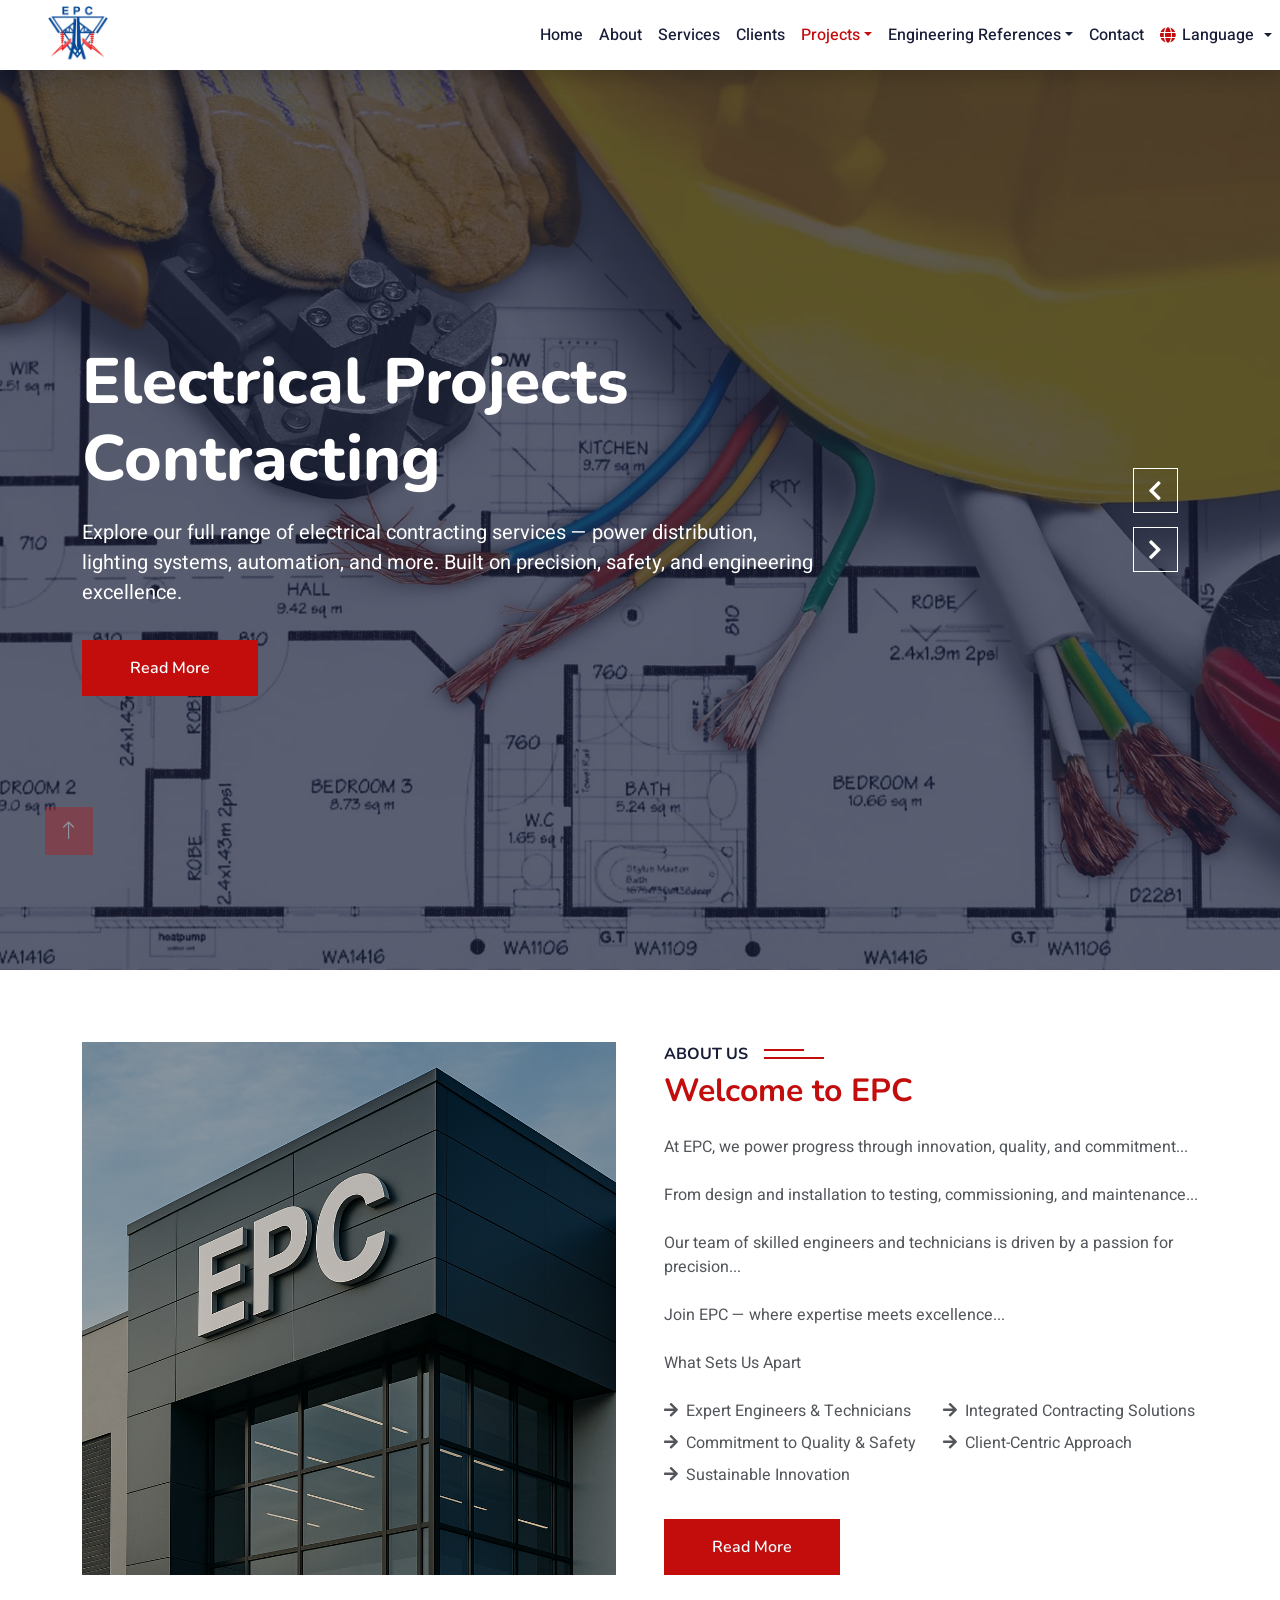
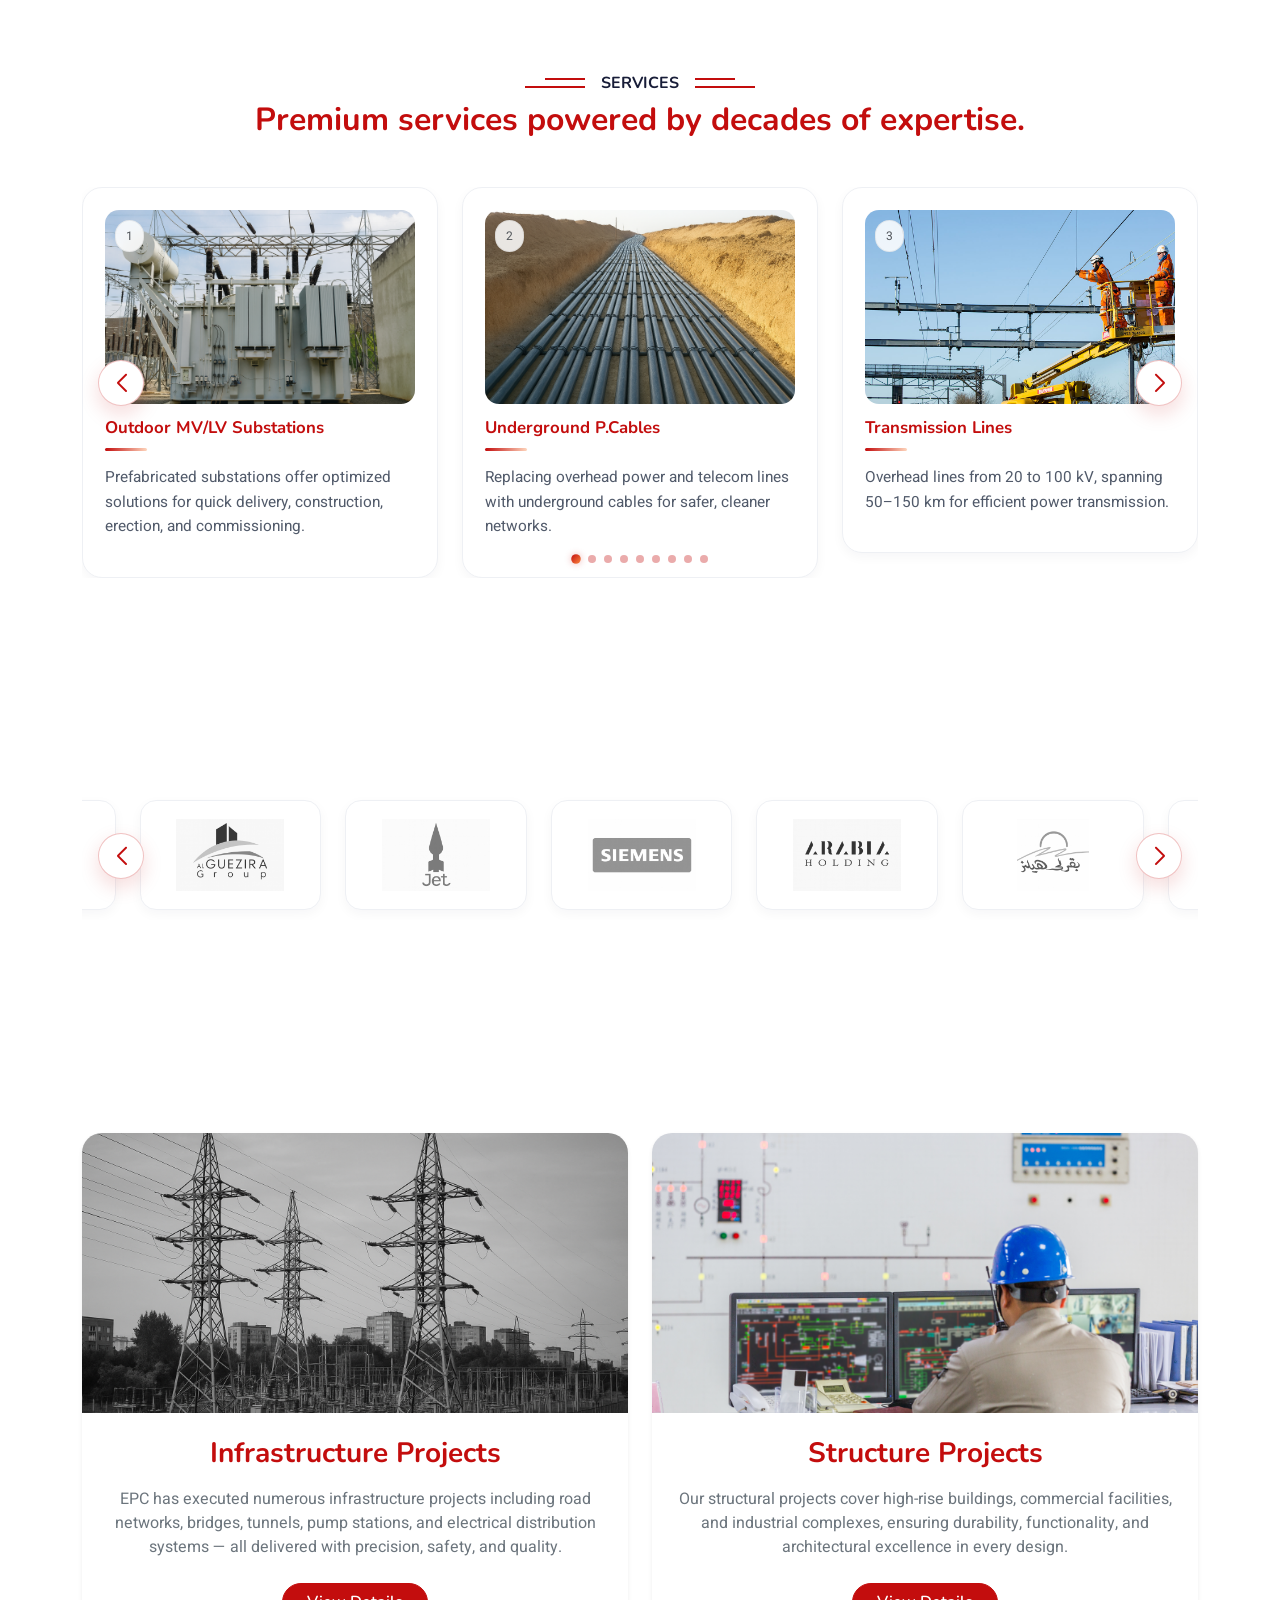
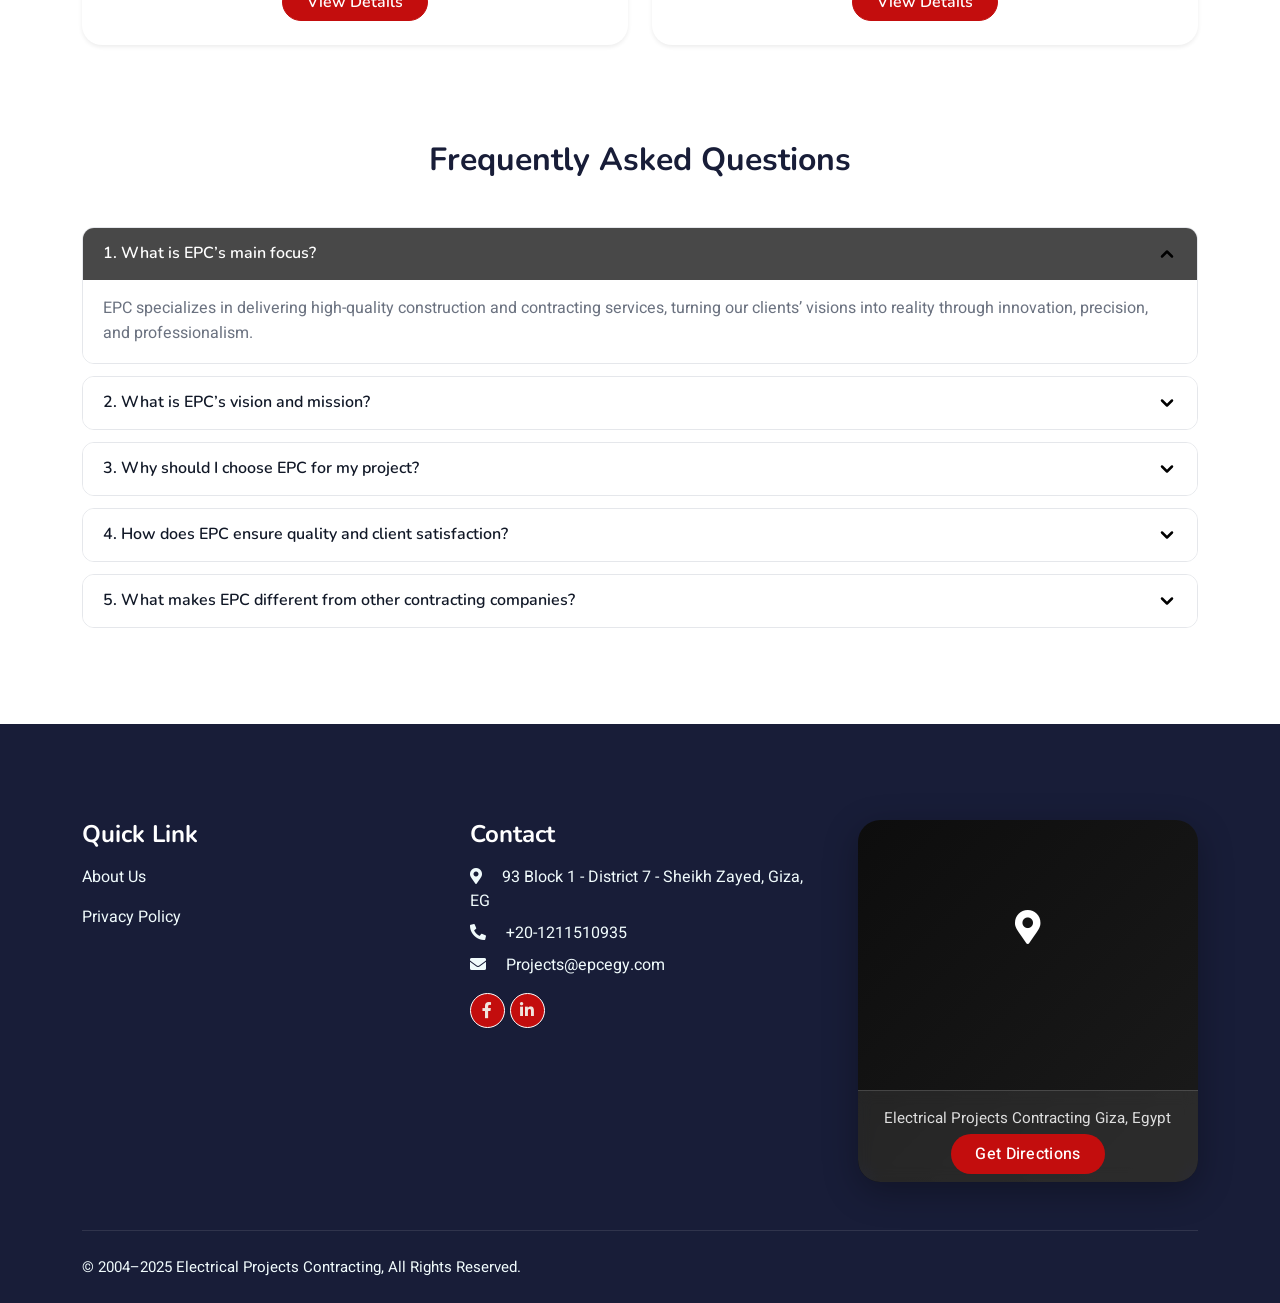
<file: index.html>
<!DOCTYPE html>
<html lang="en">
<head>
  <meta charset="utf-8">
  <meta http-equiv="X-UA-Compatible" content="IE=edge" />
  <meta name="viewport" content="width=device-width, initial-scale=1.0">

  <!-- Primary SEO -->
  <title>EPC | Electrical Projects Contracting in Egypt | MV/LV Substations, Underground Cables, Lighting</title>
  <meta name="description" content="Electrical Projects Contracting (EPC) delivers MV/LV substations, underground power cables, transmission lines, street & landscape lighting, and low current systems across Egypt. Based in Sheikh Zayed, Giza.">
  <meta name="robots" content="index,follow,max-image-preview:large,max-snippet:-1,max-video-preview:-1">
  <link rel="canonical" href="https://epcegy.com/">

  <!-- Favicon -->
  <link rel="icon" href="https://epcegy.com/img/Icon1%20(2).png">

  <!-- Open Graph / LinkedIn / Facebook -->
  <meta property="og:type" content="website">
  <meta property="og:site_name" content="EPC - Electrical Projects Contracting">
  <meta property="og:title" content="EPC | Electrical Projects Contracting in Egypt">
  <meta property="og:description" content="MV/LV substations, underground cables, transmission lines, lighting, and low current systems across Egypt.">
  <meta property="og:url" content="https://epcegy.com/">
  <meta property="og:image" content="https://epcegy.com/img/og-cover.jpg">
  <meta property="og:image:alt" content="EPC Electrical Projects Contracting - Egypt">

  <!-- Twitter -->
  <meta name="twitter:card" content="summary_large_image">
  <meta name="twitter:title" content="EPC | Electrical Projects Contracting in Egypt">
  <meta name="twitter:description" content="MV/LV substations, underground cables, transmission lines, lighting, and low current systems across Egypt.">
  <meta name="twitter:image" content="https://epcegy.com/img/og-cover.jpg">

  <!-- Optional: Theme color -->
  <meta name="theme-color" content="#c30d0d">

  <!-- Google Web Fonts -->
  <link rel="preconnect" href="https://fonts.googleapis.com">
  <link rel="preconnect" href="https://fonts.gstatic.com" crossorigin>
  <link
    href="https://fonts.googleapis.com/css2?family=Heebo:wght@400;500;600&family=Nunito:wght@600;700;800&display=swap"
    rel="stylesheet">

  <!-- Swiper -->
  <link rel="stylesheet" href="https://cdn.jsdelivr.net/npm/swiper@11/swiper-bundle.min.css" />

  <!-- Icon Font Stylesheet -->
  <link href="https://cdnjs.cloudflare.com/ajax/libs/font-awesome/5.10.0/css/all.min.css" rel="stylesheet">
  <link href="https://cdn.jsdelivr.net/npm/bootstrap-icons@1.4.1/font/bootstrap-icons.css" rel="stylesheet">

  <!-- Libraries Stylesheet -->
  <link href="lib/animate/animate.min.css" rel="stylesheet">
  <link href="lib/owlcarousel/assets/owl.carousel.min.css" rel="stylesheet">

  <!-- Customized Bootstrap Stylesheet -->
  <link href="css/bootstrap.min.css" rel="stylesheet">

  <!-- Template Stylesheet -->
  <link href="css/style.css" rel="stylesheet">

  <!-- Structured Data (Local Business) -->
  <script type="application/ld+json">
  {
    "@context": "https://schema.org",
    "@type": "ElectricalContractor",
    "name": "Electrical Projects Contracting (EPC)",
    "url": "https://epcegy.com/",
    "logo": "https://epcegy.com/img/Icon.png",
    "image": "https://epcegy.com/img/og-cover.jpg",
    "telephone": "+20-1211510935",
    "email": "Projects@epcegy.com",
    "address": {
      "@type": "PostalAddress",
      "streetAddress": "93 Block 1 - District 7 - Sheikh Zayed",
      "addressLocality": "Giza",
      "addressRegion": "Giza",
      "addressCountry": "EG"
    },
    "geo": {
      "@type": "GeoCoordinates",
      "latitude": 30.029469,
      "longitude": 30.983029
    },
    "sameAs": [
      "https://www.facebook.com/people/EPC/100045945232128/",
      "https://www.linkedin.com/in/epc-contractor-545531288/"
    ],
    "areaServed": "EG",
    "serviceType": [
      "Outdoor MV/LV Substations",
      "Underground Power Cables",
      "Transmission Lines",
      "Indoor Power Stations",
      "Distribution Panels",
      "Lighting Devices & Accessories",
      "Low Current Systems (CCTV, Fire Alarm, Access Control, BMS)",
      "Sub-Main Power Panels",
      "Landscape & Street Lighting"
    ]
  }
  </script>
</head>

<body>

  <!-- Navbar Start -->
  <nav class="navbar navbar-expand-lg bg-white navbar-light shadow sticky-top p-0">
    <a href="index.html" class="navbar-brand d-flex align-items-center px-4 px-lg-5" aria-label="EPC Home">
      <p class="m-0 fw-bold" style="font-size: 20px;">
        <img src="img/Icon.png" alt="EPC logo" height="60px">
        <span style="color:#c30d0d;"></span>
      </p>
    </a>

    <button type="button" class="navbar-toggler me-4" data-bs-toggle="collapse" data-bs-target="#navbarCollapse"
      aria-label="Toggle navigation">
      <span class="navbar-toggler-icon"></span>
    </button>

    <div class="collapse navbar-collapse" id="navbarCollapse">
      <div class="navbar-nav ms-auto p-4 p-lg-0">
        <a href="#home" class="nav-item nav-link active" data-translate="nav.home">Home</a>
        <a href="#about" class="nav-item nav-link" data-translate="nav.about">About</a>
        <a href="#services" class="nav-item nav-link" data-translate="nav.services">Services</a>
        <a href="#clients" class="nav-item nav-link" data-translate="nav.clients">Clients</a>

        <div class="nav-item dropdown">
          <a href="#projects" class="nav-link dropdown-toggle" role="button" data-bs-toggle="dropdown"
            data-bs-auto-close="outside" data-bs-display="static" data-translate="nav.projects">Projects</a>
          <div class="dropdown-menu fade-down m-0">
            <a href="infrastructure_projects.html" class="dropdown-item" data-translate="nav.projects_infra">Infrastructure</a>
            <a href="structure_projects.html" class="dropdown-item" data-translate="nav.projects_struct">Structure</a>
          </div>
        </div>

        <div class="nav-item dropdown">
          <a href="#" class="nav-link dropdown-toggle" role="button" data-bs-toggle="dropdown"
            data-bs-auto-close="outside" data-bs-display="static" data-translate="nav.refs">Engineering References</a>
          <div class="dropdown-menu fade-down m-0">
            <a href="Products Catalogs.html" class="dropdown-item" data-translate="nav.refs_catalogs">Products Catalogs</a>
            <a href="Illustration&educational videos.html" class="dropdown-item" data-translate="nav.refs_videos">Illustration & Educational Videos</a>
          </div>
        </div>

        <a href="#contact" class="nav-item nav-link" data-translate="nav.contact">Contact</a>

        <!-- Language -->
        <div class="dropdown language-dropdown">
          <a class="nav-link dropdown-toggle" id="languageDropdown" role="button" data-bs-toggle="dropdown"
            aria-expanded="false">
            <i class="fas fa-globe"></i>
            <span class="d-none d-lg-inline" data-translate="nav.language">Language</span>
          </a>
          <ul class="dropdown-menu dropdown-menu-end" aria-labelledby="languageDropdown">
            <li><a class="dropdown-item" href="#" data-lang="en"><span data-translate="lang.english">English</span></a></li>
            <li><a class="dropdown-item" href="#" data-lang="ar"><span data-translate="lang.arabic">العربية</span></a></li>
          </ul>
        </div>

      </div>
    </div>
  </nav>
  <!-- Navbar End -->

  <!-- Header Start -->
  <div id="home" class="container-fluid p-0 mb-4">
    <div class="owl-carousel header-carousel position-relative">

      <!-- Slide 1 -->
      <div class="owl-carousel-item position-relative">
        <img class="img-fluid" src="img/carousel-1.jpg" alt="EPC electrical contracting services in Egypt">
        <div class="position-absolute top-0 start-0 w-100 h-100 d-flex align-items-center"
          style="background: rgba(24, 29, 56, .7);">
          <div class="container">
            <div class="row justify-content-start">
              <div class="col-sm-10 col-lg-8">
                <!-- Keep only ONE H1 for SEO -->
                <h1 class="display-3 text-white animated slideInDown" data-translate="header.title1">
                  Electrical Projects Contracting in Egypt
                </h1>
                <p class="text-white mb-4 pb-2" data-translate="header.desc1">
                  Explore our full range of electrical contracting services — power distribution, lighting systems,
                  automation, and more. Built on precision, safety, and engineering excellence.
                </p>
                <a href="about.html" class="btn btn-primary py-md-3 px-md-5 me-3 animated slideInLeft"
                  data-translate="header.readmore">Read More</a>
              </div>
            </div>
          </div>
        </div>
      </div>

      <!-- Slide 2 -->
      <div class="owl-carousel-item position-relative">
        <img class="img-fluid" src="img/carousel-2.jpg" alt="EPC delivers reliable electrical solutions across Egypt">
        <div class="position-absolute top-0 start-0 w-100 h-100 d-flex align-items-center"
          style="background: rgba(24, 29, 56, .7);">
          <div class="container">
            <div class="row justify-content-start">
              <div class="col-sm-10 col-lg-8">
                <!-- Do NOT use a second H1; use H2 -->
                <h2 class="display-3 text-white animated slideInDown" data-translate="header.title2">
                  Electrical Projects Contracting
                </h2>
                <p class="text-white mb-4 pb-2" data-translate="header.desc2">
                  Lighting the future with innovation and integrity — EPC delivers reliable electrical solutions
                  that empower industries and communities.
                </p>
                <a href="about.html" class="btn btn-primary py-md-3 px-md-5 me-3 animated slideInLeft"
                  data-translate="header.readmore">Read More</a>
              </div>
            </div>
          </div>
        </div>
      </div>

    </div>
  </div>
  <!-- Header End -->

  <!-- About Start -->
  <div id="about" class="container-xxl py-5">
    <div class="container">
      <div class="row g-5">
        <div class="col-lg-6 wow fadeInUp" data-wow-delay="0.1s" style="min-height: 400px;">
          <div class="position-relative h-100">
            <img class="img-fluid position-absolute w-100 h-100" src="img/about.jpg" alt="About EPC Electrical Projects Contracting" style="object-fit: cover;">
          </div>
        </div>

        <div class="col-lg-6 wow fadeInUp" data-wow-delay="0.3s">
          <h6 class="section-title bg-white text-start pe-3" data-translate="about.sectiontitle">About Us</h6>
          <h2 class="mb-4" style="color: #c30d0d;" data-translate="about.heading">Welcome to EPC</h2>

          <p class="mb-4" data-translate="about.para1">
            At EPC, we power progress through innovation, quality, and commitment.
            We specialize in delivering comprehensive electrical and contracting solutions that bring reliability,
            safety, and excellence to every project we undertake.
          </p>

          <p class="mb-4" data-translate="about.para2">
            From design and installation to testing, commissioning, and maintenance,
            our expertise covers every stage of the project lifecycle.
            We work hand in hand with clients to turn complex challenges into efficient, sustainable solutions.
          </p>

          <p class="mb-4" data-translate="about.para3">
            Our team of skilled engineers and technicians is driven by a passion for precision, performance,
            and professionalism, ensuring every project exceeds expectations and stands the test of time.
          </p>

          <p class="mb-4" data-translate="about.para4">
            Join EPC — where expertise meets excellence, and every connection we make builds a brighter, smarter future.
          </p>

          <p class="mb-4" data-translate="about.subheading">What Sets Us Apart</p>

          <div class="row gy-2 gx-4 mb-4">
            <div class="col-sm-6"><p class="mb-0"><i class="fa fa-arrow-right me-2"></i><span data-translate="about.point1">Expert Engineers & Technicians</span></p></div>
            <div class="col-sm-6"><p class="mb-0"><i class="fa fa-arrow-right me-2"></i><span data-translate="about.point2">Integrated Contracting Solutions</span></p></div>
            <div class="col-sm-6"><p class="mb-0"><i class="fa fa-arrow-right me-2"></i><span data-translate="about.point3">Commitment to Quality & Safety</span></p></div>
            <div class="col-sm-6"><p class="mb-0"><i class="fa fa-arrow-right me-2"></i><span data-translate="about.point4">Client-Centric Approach</span></p></div>
            <div class="col-sm-6"><p class="mb-0"><i class="fa fa-arrow-right me-2"></i><span data-translate="about.point5">Sustainable Innovation</span></p></div>
          </div>

          <a class="btn text-light py-3 px-5 mt-2" href="about.html" data-translate="about.readmore">Read More</a>
        </div>
      </div>
    </div>
  </div>
  <!-- About End -->

  <!-- Services Start -->
  <div id="services" class="container-xxl py-5 category">
    <div class="container">
      <div class="text-center wow fadeInUp" data-wow-delay="0.1s">
        <h6 class="section-title bg-white text-center px-3" data-translate="services.sectiontitle">Services</h6>
        <h2 class="mb-5" style="color: #c30d0d;" data-translate="services.subtitle">
          Premium services powered by decades of expertise.
        </h2>
      </div>

      <div class="swiper mySwiper">
        <div class="swiper-wrapper">

          <div class="swiper-slide">
            <div class="svc-card">
              <div class="svc-media">
                <img src="img/service1.jpg" alt="Outdoor MV/LV Substations in Egypt" loading="lazy">
                <span class="svc-chip">1</span>
              </div>
              <h3 class="svc-title" data-translate="services.card1.title">Outdoor MV/LV Substations</h3>
              <div class="svc-underline"></div>
              <p class="svc-desc" data-translate="services.card1.desc">
                The prefabricated substations provide a particularly interesting and optimized solution regarding
                delivery time, construction works, erection works, and commissioning.
              </p>
            </div>
          </div>

          <div class="swiper-slide">
            <div class="svc-card">
              <div class="svc-media">
                <img src="img/service2.jpg" alt="Underground Power Cables installation" loading="lazy">
                <span class="svc-chip">2</span>
              </div>
              <h3 class="svc-title" data-translate="services.card2.title">Underground P.Cables</h3>
              <div class="svc-underline"></div>
              <p class="svc-desc" data-translate="services.card2.desc">
                Undergrounding is the replacement of overhead cables providing electrical power or telecommunications
                with underground cables.
              </p>
            </div>
          </div>

          <div class="swiper-slide">
            <div class="svc-card">
              <div class="svc-media">
                <img src="img/service3.jpg" alt="Transmission lines construction and commissioning" loading="lazy">
                <span class="svc-chip">3</span>
              </div>
              <h3 class="svc-title" data-translate="services.card3.title">Transmission Lines</h3>
              <div class="svc-underline"></div>
              <p class="svc-desc" data-translate="services.card3.desc">
                These lines have an overhead cable length greater than 50 km and less than 150 km, with allowable voltages
                ranging from 20 to 100 kV.
              </p>
            </div>
          </div>

          <div class="swiper-slide">
            <div class="svc-card">
              <div class="svc-media">
                <img src="img/service4.jpg" alt="Indoor power stations solutions" loading="lazy">
                <span class="svc-chip">4</span>
              </div>
              <h3 class="svc-title" data-translate="services.card4.title">Indoor P. Stations</h3>
              <div class="svc-underline"></div>
              <p class="svc-desc" data-translate="services.card4.desc">
                Reduce the noise from transformers, improve appearance, or protect switchgear from extreme climate or
                pollution.
              </p>
            </div>
          </div>

          <div class="swiper-slide">
            <div class="svc-card">
              <div class="svc-media">
                <img src="img/service5.jpg" alt="Distribution power panels supply and installation" loading="lazy">
                <span class="svc-chip">5</span>
              </div>
              <h3 class="svc-title" data-translate="services.card5.title">Distribution P.Panels</h3>
              <div class="svc-underline"></div>
              <p class="svc-desc" data-translate="services.card5.desc">
                Distribution panels can either be large or small. The amount of circuits depends on the needs of the
                location that is being powered.
              </p>
            </div>
          </div>

          <div class="swiper-slide">
            <div class="svc-card">
              <div class="svc-media">
                <img src="img/service6.jpg" alt="Lighting devices and accessories" loading="lazy">
                <span class="svc-chip">6</span>
              </div>
              <h3 class="svc-title" data-translate="services.card6.title">Lighting Devices & Accessories</h3>
              <div class="svc-underline"></div>
              <p class="svc-desc" data-translate="services.card6.desc">
                While the bulbs and the light fixture are one of the main concerns when it comes to lighting, you should
                still not disregard the other accessories. These devices improve efficiency and the overall experience.
              </p>
            </div>
          </div>

          <div class="swiper-slide">
            <div class="svc-card">
              <div class="svc-media">
                <img src="img/service7.jpg" alt="Low current systems: CCTV, fire alarm, access control" loading="lazy">
                <span class="svc-chip">7</span>
              </div>
              <h3 class="svc-title" data-translate="services.card7.title">Light Current Systems</h3>
              <div class="svc-underline"></div>
              <p class="svc-desc" data-translate="services.card7.desc">
                Fire Alarm Systems, Burglar Alarm System, Access Control System, CCTV, Parking & Gate Systems, Time
                Attendance, Data Networks, Intercoms, SMATV, BMS, and more.
              </p>
            </div>
          </div>

          <div class="swiper-slide">
            <div class="svc-card">
              <div class="svc-media">
                <img src="img/service8.jpg" alt="Sub-main power panels and protection" loading="lazy">
                <span class="svc-chip">8</span>
              </div>
              <h3 class="svc-title" data-translate="services.card8.title">Sub-Main P.Panels</h3>
              <div class="svc-underline"></div>
              <p class="svc-desc" data-translate="services.card8.desc">
                The main panel is the breaker box that takes the initial connection of electricity. It’s the first line of
                defense against surges and protects both people and equipment.
              </p>
            </div>
          </div>

          <div class="swiper-slide">
            <div class="svc-card">
              <div class="svc-media">
                <img src="img/service9.jpg" alt="Landscape and street lighting solutions in Egypt" loading="lazy">
                <span class="svc-chip">9</span>
              </div>
              <h3 class="svc-title" data-translate="services.card9.title">Landscape & Street Lighting</h3>
              <div class="svc-underline"></div>
              <p class="svc-desc" data-translate="services.card9.desc">
                Landscape lighting enhances outdoor spaces, improving safety, aesthetics, and accessibility for gardens,
                streets, and public areas.
              </p>
            </div>
          </div>

        </div>

        <div class="swiper-button-next" aria-label="Next"></div>
        <div class="swiper-button-prev" aria-label="Previous"></div>
        <div class="swiper-pagination"></div>
      </div>

    </div>
  </div>
  <!-- Services End -->

  <!-- Clients Start -->
  <section id="clients" class="container-xxl py-5 category">
    <div class="container">
      <div class="text-center wow fadeInUp" data-wow-delay="0.1s">
        <h6 class="section-title bg-white text-center px-3" data-translate="clients.sectiontitle">Clients</h6>
        <h2 class="mb-5" style="color:#c30d0d;" data-translate="clients.subtitle">Trusted by leading companies worldwide.</h2>
      </div>

      <div class="swiper clients-swiper">
        <div class="swiper-wrapper">
          <div class="swiper-slide"><div class="client-card"><img src="img/client1.png" alt="Client logo 1" loading="lazy"></div></div>
          <div class="swiper-slide"><div class="client-card"><img src="img/client2.png" alt="Client logo 2" loading="lazy"></div></div>
          <div class="swiper-slide"><div class="client-card"><img src="img/client3.png" alt="Client logo 3" loading="lazy"></div></div>
          <div class="swiper-slide"><div class="client-card"><img src="img/client4.png" alt="Client logo 4" loading="lazy"></div></div>
          <div class="swiper-slide"><div class="client-card"><img src="img/client5.png" alt="Client logo 5" loading="lazy"></div></div>
          <div class="swiper-slide"><div class="client-card"><img src="img/client6.png" alt="Client logo 6" loading="lazy"></div></div>
          <div class="swiper-slide"><div class="client-card"><img src="img/client7.png" alt="Client logo 7" loading="lazy"></div></div>
          <div class="swiper-slide"><div class="client-card"><img src="img/client8.png" alt="Client logo 8" loading="lazy"></div></div>
          <div class="swiper-slide"><div class="client-card"><img src="img/client9.png" alt="Client logo 9" loading="lazy"></div></div>
          <div class="swiper-slide"><div class="client-card"><img src="img/client10.png" alt="Client logo 10" loading="lazy"></div></div>
          <div class="swiper-slide"><div class="client-card"><img src="img/client11.png" alt="Client logo 11" loading="lazy"></div></div>
          <div class="swiper-slide"><div class="client-card"><img src="img/client12.png" alt="Client logo 12" loading="lazy"></div></div>
          <div class="swiper-slide"><div class="client-card"><img src="img/client13.png" alt="Client logo 13" loading="lazy"></div></div>
          <div class="swiper-slide"><div class="client-card"><img src="img/client14.png" alt="Client logo 14" loading="lazy"></div></div>
          <div class="swiper-slide"><div class="client-card"><img src="img/client15.png" alt="Client logo 15" loading="lazy"></div></div>
        </div>

        <div class="swiper-button-prev clients-prev" aria-label="Previous"></div>
        <div class="swiper-button-next clients-next" aria-label="Next"></div>
      </div>
    </div>
  </section>
  <!-- Clients End -->

  <!-- Projects Start -->
  <section id="projects" class="container-xxl py-5 category">
    <div class="container">
      <div class="text-center mb-5 wow fadeInUp" data-wow-delay="0.1s">
        <h6 class="section-title bg-white text-center px-3" data-translate="projects.sectiontitle">Projects</h6>
        <h2 class="fw-bold" style="color:#c30d0d;" data-translate="projects.heading">Our Main Project Categories</h2>
      </div>

      <div class="row g-4 justify-content-center">
        <div class="col-lg-6 col-md-12 wow fadeInUp" data-wow-delay="0.1s">
          <div class="project-box shadow-sm">
            <div class="project-img">
              <img src="img/infrastructure.jpg" alt="Infrastructure electrical projects - EPC" loading="lazy">
            </div>
            <div class="project-content p-4 text-center">
              <h3 class="project-title mb-3" data-translate="projects.infra.title">Infrastructure Projects</h3>
              <p class="text-muted" data-translate="projects.infra.desc">
                EPC has executed numerous infrastructure projects including road networks, bridges, tunnels,
                pump stations, and electrical distribution systems — all delivered with precision, safety, and quality.
              </p>
              <a href="infrastructure_projects.html" class="btn btn-outline-danger rounded-pill px-4 mt-2" data-translate="projects.infra.cta">View Details</a>
            </div>
          </div>
        </div>

        <div class="col-lg-6 col-md-12 wow fadeInUp" data-wow-delay="0.3s">
          <div class="project-box shadow-sm">
            <div class="project-img">
              <img src="img/structure.jpg" alt="Structural and building electrical projects - EPC" loading="lazy">
            </div>
            <div class="project-content p-4 text-center">
              <h3 class="project-title mb-3" data-translate="projects.struct.title">Structure Projects</h3>
              <p class="text-muted" data-translate="projects.struct.desc">
                Our structural projects cover high-rise buildings, commercial facilities, and industrial complexes,
                ensuring durability, functionality, and architectural excellence in every design.
              </p>
              <a href="structure_projects.html" class="btn btn-outline-danger rounded-pill px-4 mt-2" data-translate="projects.struct.cta">View Details</a>
            </div>
          </div>
        </div>
      </div>

    </div>
  </section>
  <!-- Projects End -->

  <!-- FAQ Start -->
  <div class="container-xxl py-5 category">
    <div class="container">
      <div class="text-center wow fadeInUp" data-wow-delay="0.1s">
        <h2 class="mb-5" data-translate="faq.title">Frequently Asked Questions</h2>
      </div>

      <div class="row g-2">
        <div class="col-12">
          <div class="accordion" id="accordionExample">
            <div class="accordion-item">
              <h2 class="accordion-header">
                <button class="accordion-button" type="button" data-bs-toggle="collapse" data-bs-target="#collapseOne"
                  aria-expanded="true" aria-controls="collapseOne" data-translate="faq.q1">
                  1. What is EPC’s main focus?
                </button>
              </h2>
              <div id="collapseOne" class="accordion-collapse collapse show" data-bs-parent="#accordionExample">
                <div class="accordion-body" data-translate="faq.a1">
                  EPC specializes in delivering high-quality construction and contracting services, turning our clients’ visions
                  into reality through innovation, precision, and professionalism.
                </div>
              </div>
            </div>

            <div class="accordion-item">
              <h2 class="accordion-header">
                <button class="accordion-button collapsed" type="button" data-bs-toggle="collapse" data-bs-target="#collapseTwo"
                  aria-expanded="false" aria-controls="collapseTwo" data-translate="faq.q2">
                  2. What is EPC’s vision and mission?
                </button>
              </h2>
              <div id="collapseTwo" class="accordion-collapse collapse" data-bs-parent="#accordionExample">
                <div class="accordion-body" data-translate="faq.a2">
                  Our vision is to become a leading name in the contracting industry, recognized for excellence and integrity.
                  Our mission is to deliver exceptional services that exceed client expectations, foster long-term relationships,
                  and uphold the highest standards of workmanship and safety.
                </div>
              </div>
            </div>

            <div class="accordion-item">
              <h2 class="accordion-header">
                <button class="accordion-button collapsed" type="button" data-bs-toggle="collapse" data-bs-target="#collapseThree"
                  aria-expanded="false" aria-controls="collapseThree" data-translate="faq.q3">
                  3. Why should I choose EPC for my project?
                </button>
              </h2>
              <div id="collapseThree" class="accordion-collapse collapse" data-bs-parent="#accordionExample">
                <div class="accordion-body" data-translate="faq.a3">
                  You should choose EPC because we combine expertise, reliability, and dedication. We handle every detail of your
                  project with precision and care, ensuring quality results and a stress-free experience from start to finish.
                </div>
              </div>
            </div>

            <div class="accordion-item">
              <h2 class="accordion-header">
                <button class="accordion-button collapsed" type="button" data-bs-toggle="collapse" data-bs-target="#collapseFour"
                  aria-expanded="false" aria-controls="collapseFour" data-translate="faq.q4">
                  4. How does EPC ensure quality and client satisfaction?
                </button>
              </h2>
              <div id="collapseFour" class="accordion-collapse collapse" data-bs-parent="#accordionExample">
                <div class="accordion-body" data-translate="faq.a4">
                  We implement strict quality control measures, use approved materials and methods, and maintain transparent
                  communication throughout the project. Our goal is to deliver work that meets or exceeds every client’s expectations.
                </div>
              </div>
            </div>

            <div class="accordion-item">
              <h2 class="accordion-header">
                <button class="accordion-button collapsed" type="button" data-bs-toggle="collapse" data-bs-target="#collapseFive"
                  aria-expanded="false" aria-controls="collapseFive" data-translate="faq.q5">
                  5. What makes EPC different from other contracting companies?
                </button>
              </h2>
              <div id="collapseFive" class="accordion-collapse collapse" data-bs-parent="#accordionExample">
                <div class="accordion-body" data-translate="faq.a5">
                  What sets EPC apart is our commitment to excellence and long-term value. We don’t just complete projects —
                  we build partnerships based on trust, professionalism, and outstanding performance.
                </div>
              </div>
            </div>

          </div><!-- /accordion -->
        </div>
      </div>
    </div>
  </div>
  <!-- FAQ End -->

  <!-- Footer Start -->
  <div id="contact" class="container-fluid bg-dark text-light footer pt-5 mt-5 wow fadeIn" data-wow-delay="0.1s"
       itemscope itemtype="https://schema.org/Organization">
    <meta itemprop="name" content="Electrical Projects Contracting (EPC)">
    <meta itemprop="url" content="https://epcegy.com/">
    <meta itemprop="logo" content="https://epcegy.com/img/Icon.png">

    <div class="container py-5">
      <div class="row g-5">
        <div class="col-lg-4 col-md-6">
          <h4 class="text-white mb-3" data-translate="footer.quicklinks.title">Quick Link</h4>
          <p><a class="text-light" href="about.html" data-translate="footer.quicklinks.about">About Us</a></p>
          <p><a class="text-light" href="privacy-policy.html" data-translate="footer.quicklinks.privacy">Privacy Policy</a></p>
        </div>

        <div class="col-lg-4 col-md-6" itemprop="address" itemscope itemtype="https://schema.org/PostalAddress">
          <h4 class="text-white mb-3" data-translate="footer.contact.title">Contact</h4>

          <p class="mb-2">
            <i class="fa fa-map-marker-alt me-3"></i>
            <span itemprop="streetAddress" data-translate="footer.contact.address">93 Block 1 - District 7 - Sheikh Zayed</span>,
            <span itemprop="addressLocality">Giza</span>,
            <span itemprop="addressCountry">EG</span>
          </p>

          <p class="mb-2">
            <i class="fa fa-phone-alt me-3"></i>
            <a class="text-light" href="tel:+201211510935" itemprop="telephone">
              <span data-translate="footer.contact.phone">+20-1211510935</span>
            </a>
          </p>

          <p class="mb-2">
            <i class="fa fa-envelope me-3"></i>
            <a class="text-light" href="mailto:Projects@epcegy.com" itemprop="email">
              <span data-translate="footer.contact.email">Projects@epcegy.com</span>
            </a>
          </p>

          <div class="d-flex pt-2">
            <a class="btn btn-outline-light btn-social" href="https://www.facebook.com/people/EPC/100045945232128/?mibextid=9R9pXO"
              aria-label="Facebook" rel="noopener" target="_blank"><i class="fab fa-facebook-f"></i></a>
            <a class="btn btn-outline-light btn-social" href="https://www.linkedin.com/in/epc-contractor-545531288/"
              aria-label="LinkedIn" rel="noopener" target="_blank"><i class="fab fa-linkedin-in"></i></a>
          </div>
        </div>

        <!-- Map -->
        <div class="col-lg-4 col-md-6">
          <div class="epc-map-wrapper">
            <div class="epc-map-container">
              <iframe
                title="EPC Location - Sheikh Zayed, Giza, Egypt"
                src="https://www.google.com/maps/embed?pb=!1m13!1m8!1m3!1d6908.51504229054!2d30.983029!3d30.029469000000002!3m2!1i1024!2i768!4f13.1!3m2!1m1!2zMzDCsDAxJzQ2LjEiTiAzMMKwNTgnNTguOSJF!5e0!3m2!1sar!2sus!4v1760121821773!5m2!1sar!2sus"
                allowfullscreen=""
                loading="lazy"
                referrerpolicy="no-referrer-when-downgrade"></iframe>
              <div class="epc-pin"><i class="fas fa-map-marker-alt"></i></div>
            </div>
            <div class="epc-map-footer">
              <p data-translate="map.company">Electrical Projects Contracting<br>Giza, Egypt</p>
              <a class="btn-epc"
                 href="https://www.google.com/maps/dir/?api=1&destination=30.029469,30.983029"
                 target="_blank"
                 rel="noopener"
                 data-translate="map.cta">
                Get Directions
              </a>
            </div>
          </div>
        </div>

      </div><!-- /row -->
    </div>

    <div class="container">
      <div class="copyright">
        <div class="row">
          <div class="col-md-6 text-center text-md-start mb-3 mb-md-0">
            <span data-translate="footer.copyright">
              © 2004–2025 Electrical Projects Contracting, All Rights Reserved.
            </span>
          </div>
        </div>
      </div>
    </div>
  </div>
  <!-- Footer End -->

  <!-- Back to Top -->
  <a href="#" class="btn btn-lg btn-primary btn-lg-square back-to-top" aria-label="Back to top"><i class="bi bi-arrow-up"></i></a>

  <!-- JavaScript Libraries -->
  <script src="https://code.jquery.com/jquery-3.4.1.min.js"></script>

  <!-- Keep only ONE Bootstrap bundle (v5.3.3 recommended) -->
  <script src="https://cdn.jsdelivr.net/npm/bootstrap@5.3.3/dist/js/bootstrap.bundle.min.js" crossorigin="anonymous"></script>

  <script src="lib/wow/wow.min.js"></script>
  <script src="lib/easing/easing.min.js"></script>
  <script src="lib/waypoints/waypoints.min.js"></script>
  <script src="lib/owlcarousel/owl.carousel.min.js"></script>
  <script src="https://cdn.jsdelivr.net/npm/swiper@11/swiper-bundle.min.js"></script>

  <!-- Template Javascript -->
  <script src="js/main.js"></script>
  <script src="js/translate.js"></script>

</body>
</html>
</file>
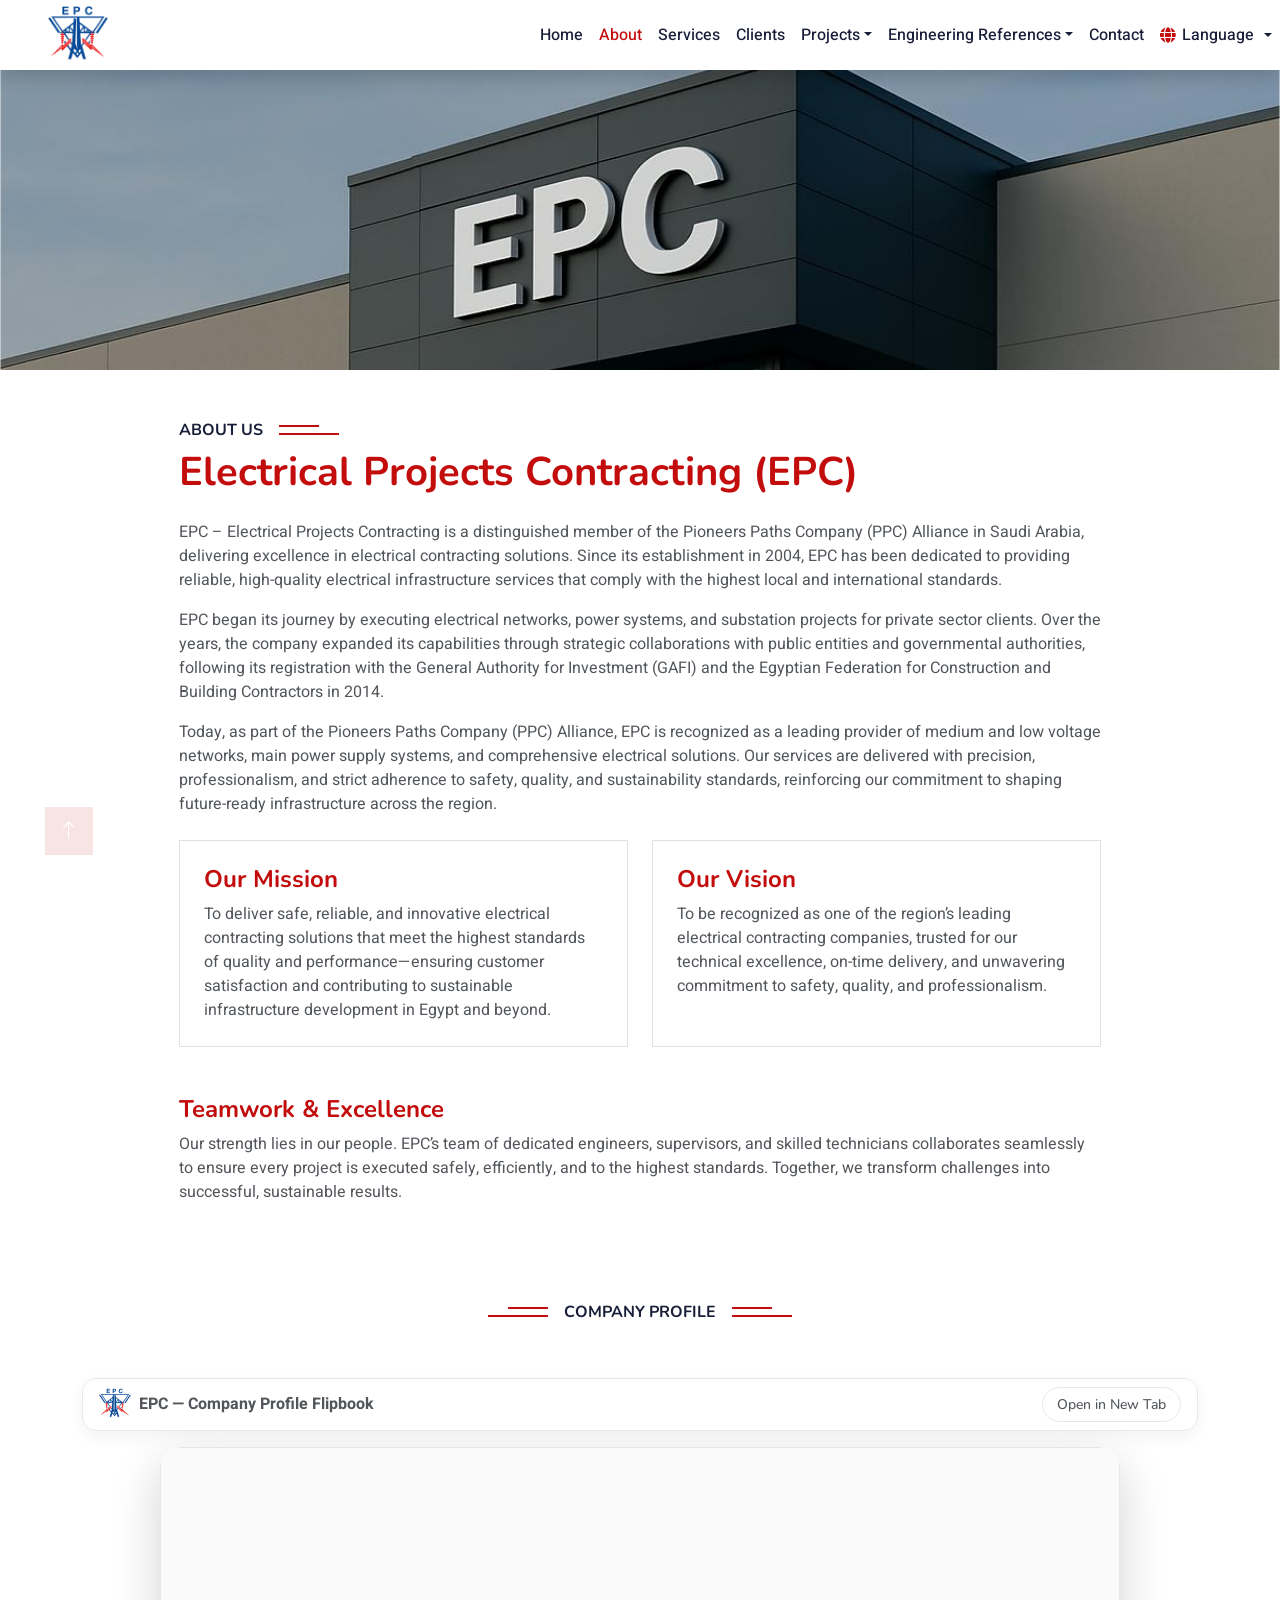
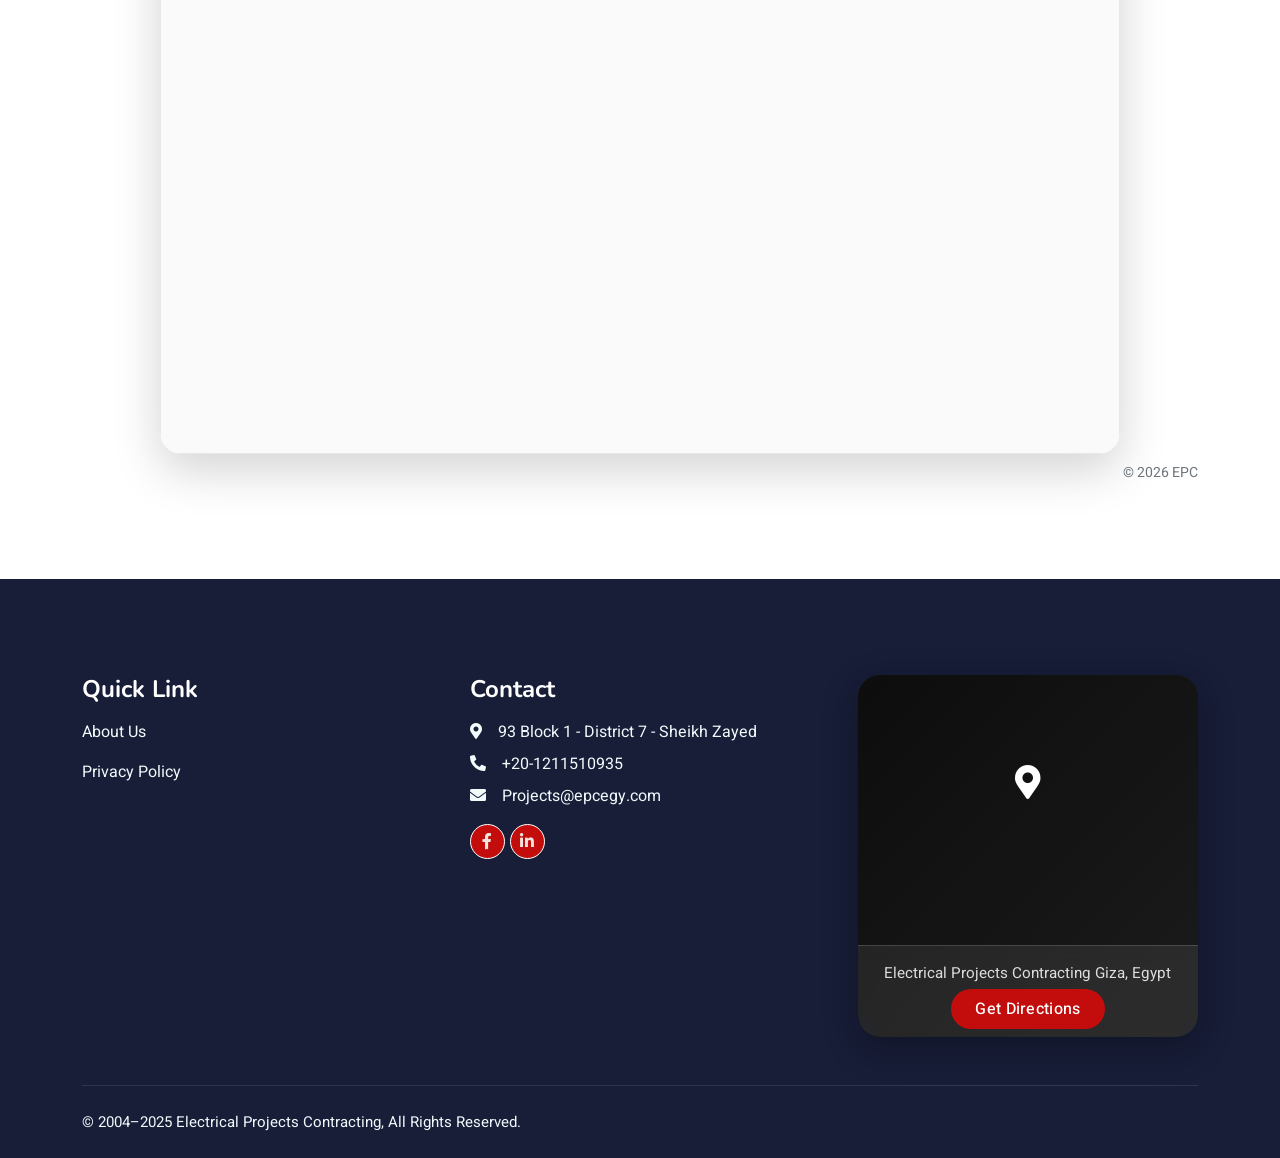
<file: about.html>
<!DOCTYPE html>
<html lang="en">

<head>
    <meta charset="utf-8">
    <meta name="google-translate-customization" content="9f841e7780177523-3214ceb76f765f38-gc38c6fe6f9d06436-c">
    </meta>

    <title>EPC</title>
    <meta content="width=device-width, initial-scale=1.0" name="viewport">
    <meta content="" name="keywords">
    <meta content="" name="description">

    <!-- Favicon -->
    <link href="img/Icon1 (2).png" rel="icon">

    <!-- Google Web Fonts -->
    <link rel="preconnect" href="https://fonts.googleapis.com">
    <link rel="preconnect" href="https://fonts.gstatic.com" crossorigin>
    <link
        href="https://fonts.googleapis.com/css2?family=Heebo:wght@400;500;600&family=Nunito:wght@600;700;800&display=swap"
        rel="stylesheet">
            <!-- arrows -->

        <link rel="stylesheet" href="https://cdn.jsdelivr.net/npm/swiper@11/swiper-bundle.min.css" />

        <script src="https://cdn.jsdelivr.net/npm/bootstrap@5.3.3/dist/js/bootstrap.bundle.min.js" crossorigin="anonymous"></script>


    <!-- Icon Font Stylesheet -->
    <link href="https://cdnjs.cloudflare.com/ajax/libs/font-awesome/5.10.0/css/all.min.css" rel="stylesheet">
    <link href="https://cdn.jsdelivr.net/npm/bootstrap-icons@1.4.1/font/bootstrap-icons.css" rel="stylesheet">

    <!-- Libraries Stylesheet -->
    <link href="lib/animate/animate.min.css" rel="stylesheet">
    <link href="lib/owlcarousel/assets/owl.carousel.min.css" rel="stylesheet">

    <!-- Customized Bootstrap Stylesheet -->
    <link href="css/bootstrap.min.css" rel="stylesheet">

    <!-- Template Stylesheet -->
    <link href="css/style.css" rel="stylesheet">
   
</head>

<body>
    <!-- Spinner Start -->
    <!-- <div id="spinner"
        class="show bg-white position-fixed translate-middle w-100 vh-100 top-50 start-50 d-flex align-items-center justify-content-center">
        <div class="spinner-border text-primary" style="width: 3rem; height: 3rem;" role="status">
            <span class="sr-only">Loading...</span>
        </div>
    </div> -->
    <!-- Spinner End -->


    <!-- Navbar Start -->


    
    <nav class="navbar navbar-expand-lg bg-white navbar-light shadow sticky-top p-0">
        <a href="index.html" class="navbar-brand d-flex align-items-center px-4 px-lg-5">
          <p class="m-0 fw-bold" style="font-size: 20px;">
            <img src="img/Icon.png" alt="" height="60px">
            <span style="color:#c30d0d;"></span>
          </p>
        </a>
      
        <button type="button" class="navbar-toggler me-4" data-bs-toggle="collapse" data-bs-target="#navbarCollapse">
          <span class="navbar-toggler-icon"></span>
        </button>
      
        <div class="collapse navbar-collapse" id="navbarCollapse">
          <div class="navbar-nav ms-auto p-4 p-lg-0">
            <a href="index.html#home"     class="nav-item nav-link" data-translate="nav.home">Home</a>
            <a href="index.html#about"    class="nav-item nav-link active"        data-translate="nav.about">About</a>
            <a href="index.html#services" class="nav-item nav-link"        data-translate="nav.services">Services</a>
            <a href="index.html#clients"  class="nav-item nav-link"        data-translate="nav.clients">Clients</a>
      
            <div class="nav-item dropdown">
              <a href="index.html#projects" class="nav-link dropdown-toggle" data-bs-toggle="dropdown" data-translate="nav.projects">Projects</a>
              <div class="dropdown-menu fade-down m-0">
                <a href="infrastructure_projects.html" class="dropdown-item" data-translate="nav.projects_infra">Infrastructure</a>
                <a href="structure_projects.html"      class="dropdown-item" data-translate="nav.projects_struct">Structure</a>
              </div>
            </div>
      
            <div class="nav-item dropdown">
              <a href="#" class="nav-link dropdown-toggle" data-bs-toggle="dropdown" data-translate="nav.refs">Engineering References</a>
              <div class="dropdown-menu fade-down m-0">
                <a href="Products Catalogs.html"              class="dropdown-item" data-translate="nav.refs_catalogs">Products Catalogs</a>
                <a href="Illustration&educational videos.html" class="dropdown-item" data-translate="nav.refs_videos">Illustration & Educational Videos</a>
              </div>
            </div>
      
            <a href="#contact" class="nav-item nav-link" data-translate="nav.contact">Contact</a>
      
            <!-- Language -->
            <div class="dropdown language-dropdown">
              <a class="nav-link dropdown-toggle" id="languageDropdown" role="button" data-bs-toggle="dropdown" aria-expanded="false">
                <i class="fas fa-globe"></i>
                <span class="d-none d-lg-inline" data-translate="nav.language">Language</span>
              </a>
              <ul class="dropdown-menu dropdown-menu-end" aria-labelledby="languageDropdown">
                <li><a class="dropdown-item" href="#" data-lang="en"><i class="fas fa-flag-usa"></i> <span data-translate="lang.english">English</span></a></li>
                <li><a class="dropdown-item" href="#" data-lang="ar"><i class="fas fa-flag"></i> <span data-translate="lang.arabic">العربية</span></a></li>
              </ul>
            </div>
          </div>
        </div>
      </nav>
      
    <!-- Navbar End -->
<!-- ====> EPC HERO (FULL-WIDTH IMAGE ON TOP) <==== -->
<section id="epc-hero" class="position-relative">
    <!-- Full-width image; change the src to your banner -->
    <img src="img/about_us.png" alt="EPC Hero" class="w-100 d-block" style="max-height:300px; object-fit:cover;">
  </section>
  <!-- ====> END EPC HERO <==== -->
  
  <!-- ====> EPC PROFILE (TEXT SECTION) <==== -->
<section id="epc-profile" class="container-xxl py-5">
  <div class="container">
    <div class="row g-5 justify-content-center">
      <div class="col-lg-10 wow fadeInUp" data-wow-delay="0.1s">
        <h6 class="section-title bg-white text-start pe-3" data-translate="epcprofile.sectiontitle">About Us</h6>
        <h1 class="mb-4" style="color:#c30d0d;" data-translate="epcprofile.title">Electrical Projects Contracting (EPC)</h1>

        <p class="mb-3" data-translate="epcprofile.p1">
          EPC – Electrical Projects Contracting is a distinguished member of the <strong>Pioneers Paths Company (PPC) Alliance</strong> in Saudi Arabia, delivering excellence in electrical contracting solutions. Since its establishment in 2004, EPC has been dedicated to providing reliable, high-quality electrical infrastructure services that comply with the highest local and international standards.
        </p>
        
        <p class="mb-3" data-translate="epcprofile.p2">
          EPC began its journey by executing electrical networks, power systems, and substation projects for private sector clients. Over the years, the company expanded its capabilities through strategic collaborations with public entities and governmental authorities, following its registration with the General Authority for Investment (GAFI) and the Egyptian Federation for Construction and Building Contractors in 2014.
        </p>
        
        <p class="mb-4" data-translate="epcprofile.p3">
          Today, as part of the <strong>Pioneers Paths Company (PPC) Alliance</strong>, EPC is recognized as a leading provider of medium and low voltage networks, main power supply systems, and comprehensive electrical solutions. Our services are delivered with precision, professionalism, and strict adherence to safety, quality, and sustainability standards, reinforcing our commitment to shaping future-ready infrastructure across the region.
        </p>
        

        <!-- Mission & Vision -->
        <div class="row g-4">
          <div class="col-md-6">
            <div class="p-4 h-100 rounded border">
              <h4 class="fw-bold mb-2" style="color:#c30d0d;" data-translate="epcprofile.mission.title">Our Mission</h4>
              <p class="mb-0" data-translate="epcprofile.mission.text">
                To deliver safe, reliable, and innovative electrical contracting solutions that meet the highest
                standards of quality and performance—ensuring customer satisfaction and contributing to
                sustainable infrastructure development in Egypt and beyond.
              </p>
            </div>
          </div>
          <div class="col-md-6">
            <div class="p-4 h-100 rounded border">
              <h4 class="fw-bold mb-2" style="color:#c30d0d;" data-translate="epcprofile.vision.title">Our Vision</h4>
              <p class="mb-0" data-translate="epcprofile.vision.text">
                To be recognized as one of the region’s leading electrical contracting companies,
                trusted for our technical excellence, on-time delivery, and unwavering commitment to safety,
                quality, and professionalism.
              </p>
            </div>
          </div>
        </div>

        <!-- Teamwork -->
        <div class="mt-5">
          <h4 class="fw-bold mb-2" style="color:#c30d0d;" data-translate="epcprofile.teamwork.title">Teamwork & Excellence</h4>
          <p class="mb-0" data-translate="epcprofile.teamwork.text">
            Our strength lies in our people. EPC’s team of dedicated engineers, supervisors, and skilled technicians
            collaborates seamlessly to ensure every project is executed safely, efficiently, and to the highest standards.
            Together, we transform challenges into successful, sustainable results.
          </p>
        </div>

      </div>
    </div>
  </div>
</section>
<!-- ====> END EPC PROFILE <==== -->

  <!-- ====> TEAM WORK (7 CARDS GRID) <==== -->
<!-- <section id="epc-team" class="container-xxl py-5">
  <div class="container">
    <div class="text-center mb-5 wow fadeInUp" data-wow-delay="0.1s">
      <h6 class="section-title bg-white d-inline-block px-3" data-translate="team.sectiontitle">Team Work</h6>
      <h2 class="mt-3" style="color:#c30d0d;" data-translate="team.heading">Meet Our Team</h2>
    </div>

    <div class="row g-4 justify-content-center">
      <div class="col-6 col-md-4 col-lg-3 wow fadeInUp" data-wow-delay="0.05s">
        <div class="team-card h-100 text-center p-3 border rounded">
          <div class="team-photo mb-3 rounded overflow-hidden">
            <img src="img/team1.jpg" alt="Team Member" class="w-100" style="aspect-ratio:1/1; object-fit:cover;">
          </div>
          <h5 class="mb-1">Sayed Mousa</h5>
          <p class="text-muted mb-0" data-translate="team.role.owner">Company Owner</p>
        </div>
      </div>

      <div class="col-6 col-md-4 col-lg-3 wow fadeInUp" data-wow-delay="0.1s">
        <div class="team-card h-100 text-center p-3 border rounded">
          <div class="team-photo mb-3 rounded overflow-hidden">
            <img src="img/team2.jpg" alt="Team Member" class="w-100" style="aspect-ratio:1/1; object-fit:cover;">
          </div>
          <h5 class="mb-1">Galal Sayed</h5>
          <p class="text-muted mb-0" data-translate="team.role.gm">General Manager</p>
        </div>
      </div>

      <div class="col-6 col-md-4 col-lg-3 wow fadeInUp" data-wow-delay="0.15s">
        <div class="team-card h-100 text-center p-3 border rounded">
          <div class="team-photo mb-3 rounded overflow-hidden">
            <img src="img/team3.jpg" alt="Team Member" class="w-100" style="aspect-ratio:1/1; object-fit:cover;">
          </div>
          <h5 class="mb-1">Adel Hafez</h5>
          <p class="text-muted mb-0" data-translate="team.role.pm">Projects Manager</p>
        </div>
      </div>

      <div class="col-6 col-md-4 col-lg-3 wow fadeInUp" data-wow-delay="0.2s">
        <div class="team-card h-100 text-center p-3 border rounded">
          <div class="team-photo mb-3 rounded overflow-hidden">
            <img src="img/team4.jpg" alt="Team Member" class="w-100" style="aspect-ratio:1/1; object-fit:cover;">
          </div>
          <h5 class="mb-1">Mohamed Tohamy</h5>
          <p class="text-muted mb-0" data-translate="team.role.fm">Financial Manager</p>
        </div>
      </div>

      <div class="col-6 col-md-4 col-lg-3 wow fadeInUp" data-wow-delay="0.25s">
        <div class="team-card h-100 text-center p-3 border rounded">
          <div class="team-photo mb-3 rounded overflow-hidden">
            <img src="img/team5.jpg" alt="Team Member" class="w-100" style="aspect-ratio:1/1; object-fit:cover;">
          </div>
          <h5 class="mb-1">Hossam Sayed</h5>
          <p class="text-muted mb-0" data-translate="team.role.am">Administrative Manager</p>
        </div>
      </div>

      <div class="col-6 col-md-4 col-lg-3 wow fadeInUp" data-wow-delay="0.3s">
        <div class="team-card h-100 text-center p-3 border rounded">
          <div class="team-photo mb-3 rounded overflow-hidden">
            <img src="img/team6.jpg" alt="Team Member" class="w-100" style="aspect-ratio:1/1; object-fit:cover;">
          </div>
          <h5 class="mb-1">Ahmed Bedawy</h5>
          <p class="text-muted mb-0" data-translate="team.role.sm">Site Manager</p>
        </div>
      </div>

      <div class="col-6 col-md-4 col-lg-3 wow fadeInUp" data-wow-delay="0.35s">
        <div class="team-card h-100 text-center p-3 border rounded">
          <div class="team-photo mb-3 rounded overflow-hidden">
            <img src="img/team7.jpg" alt="Team Member" class="w-100" style="aspect-ratio:1/1; object-fit:cover;">
          </div>
          <h5 class="mb-1">Ahmed Saleh</h5>
          <p class="text-muted mb-0" data-translate="team.role.se">Site Engineer</p>
        </div>
      </div>
    </div>
  </div>
</section> -->
<!-- ====> END TEAM WORK <==== -->



<!-- ============ COMPANY PROFILE / FLIPBOOK ============ -->
<section id="epc-profile-book" class="container-xxl py-5">
  <div class="container">

    <!-- Heading -->
    <div class="text-center mb-5">
      <h6 class="section-title bg-white d-inline-block px-3"
          data-translate="flipbook.sectiontitle">
        Company Profile
      </h6>
    </div>

    <!-- Toolbar -->
    <div class="epc-toolbar d-flex align-items-center gap-2 px-3 py-2 mb-3">
      <img class="epc-logo" src="img/Icon.png" alt="EPC" onerror="this.style.display='none'">
      <strong class="epc-title" data-translate="flipbook.toolbar.title">
        EPC — Company Profile Flipbook
      </strong>
      <div class="ms-auto"></div>
      <a class="btn btn-sm epc-btn"
         href="https://www.flipbookpdf.net/web/site/64b7e0c25cc9ead64544389e03c9eee281d919a2202512.pdf.html"
         target="_blank" rel="noopener">
        Open in New Tab
      </a>
    </div>

    <!-- Responsive embed -->
    <div class="epc-embed card border-0 shadow-lg">
      <div class="epc-embed-inner">
        <div class="epc-scale-wrapper">
          <iframe src="https://www.flipbookpdf.net/web/site/64b7e0c25cc9ead64544389e03c9eee281d919a2202512.pdf.html" width="1000" height="637" frameborder="0" webkitAllowFullScreen mozallowfullscreen allowFullScreen></iframe>        </div>
      </div>
    </div>

    <!-- Footer -->
    <div class="text-muted small mt-2 text-end">
      <span data-translate="flipbook.footer.prefix">©</span>
      <span id="epc-profile-book-year"></span>
      <span data-translate="flipbook.footer.suffix">EPC</span>
    </div>
  </div>
</section>

<!-- ============ SCOPED STYLES ============ -->
<style>
  :root {
    --epc-book-w: 960px;
    --epc-book-ratio: 63%; /* controls height */
  }

  /* Toolbar */
  #epc-profile-book .epc-toolbar {
    position: sticky;
    top: 0;
    z-index: 50;
    background: rgba(255,255,255,0.9);
    backdrop-filter: blur(12px) saturate(160%);
    border: 1px solid #e8e8e8;
    border-radius: 14px;
    box-shadow: 0 6px 16px rgba(0,0,0,0.05);
  }

  #epc-profile-book .epc-logo {
    width: 32px;
    height: 32px;
  }

  #epc-profile-book .epc-btn {
    background: white;
    border: 1px solid #e5e7eb;
    border-radius: 999px;
    padding: 6px 14px;
    font-weight: 500;
    transition: all 0.25s ease;
  }

  #epc-profile-book .epc-btn:hover {
    border-color: #c30d0d;
    color: #c30d0d;
    box-shadow: 0 0 10px rgba(195,13,13,0.15);
  }

  /* Flipbook Embed */
  #epc-profile-book .epc-embed {
    border-radius: 22px;
    overflow: hidden;
    margin: 0 auto;
    max-width: min(95vw, var(--epc-book-w));
  }

  #epc-profile-book .epc-embed-inner {
    position: relative;
    padding-top: var(--epc-book-ratio);
    background: #fafafa;
    border: 1px solid #e5e7eb;
  }

  /* Zoom-Out Wrapper */
  #epc-profile-book .epc-scale-wrapper {
    position: absolute;
    inset: 0;
    width: 100%;
    height: 100%;
    transform: scale(0.88); /* <<< ZOOM OUT */
    transform-origin: top center;
    pointer-events: auto;
  }

  #epc-profile-book iframe {
    width: 113.6%; /* adjust for scale shrink */
    height: 113.6%;
    border: 0;
  }

  /* Mobile */
  @media (max-width: 768px) {
    :root {
      --epc-book-w: 100%;
      --epc-book-ratio: 90%;
    }

    #epc-profile-book .epc-scale-wrapper {
      transform: scale(0.75); /* stronger zoom-out on mobile */
    }
  }

  @media (max-width: 480px) {
    #epc-profile-book .epc-toolbar {
      padding: 10px !important;
      gap: 8px;
    }
  }
</style>

<script>
  document.getElementById('epc-profile-book-year').textContent = new Date().getFullYear();
</script>



  
  <!-- Footer Start -->
  <div id="contact" class="container-fluid bg-dark text-light footer pt-5 mt-5 wow fadeIn" data-wow-delay="0.1s">
    <div class="container py-5">
      <div class="row g-5">
        <div class="col-lg-4 col-md-6">
          <h4 class="text-white mb-3" data-translate="footer.quicklinks.title">Quick Link</h4>
          <p><a class="text-light" href="about.html" data-translate="footer.quicklinks.about">About Us</a></p>
          <!-- <p><a class="text-light" href="contact.html" data-translate="footer.quicklinks.contact">Contact Us</a></p> -->
          <p><a class="text-light" href="#" data-translate="footer.quicklinks.privacy">Privacy Policy</a></p>
          <!-- <p><a class="text-light" href="#" data-translate="footer.quicklinks.terms">Terms & Condition</a></p>
          <p><a class="text-light" href="#" data-translate="footer.quicklinks.faqs">FAQs & Help</a></p> -->
        </div>
  
        <div class="col-lg-4 col-md-6">
          <h4 class="text-white mb-3" data-translate="footer.contact.title">Contact</h4>
          <p class="mb-2"><i class="fa fa-map-marker-alt me-3"></i><span data-translate="footer.contact.address">93 Block 1 - District 7 - Sheikh Zayed</span></p>
          <p class="mb-2"><i class="fa fa-phone-alt me-3"></i><span data-translate="footer.contact.phone">+20-1211510935</span></p>
          <p class="mb-2"><i class="fa fa-envelope me-3"></i><span data-translate="footer.contact.email">Projects@epcegy.com</span></p>
          <div class="d-flex pt-2">
            <a class="btn btn-outline-light btn-social" href="https://www.facebook.com/people/EPC/100045945232128/?mibextid=9R9pXO" aria-label="Facebook"><i class="fab fa-facebook-f"></i></a>
            <a class="btn btn-outline-light btn-social" href="https://www.linkedin.com/in/epc-contractor-545531288/" aria-label="LinkedIn"><i class="fab fa-linkedin-in"></i></a>
          </div>
        </div>
  
        <!-- ===== EPC MAP SECTION (Modern Glass Style) ===== -->
        <div class="col-lg-4 col-md-6">
          <div class="epc-map-wrapper">
            <div class="epc-map-container">
              <iframe
                src="https://www.google.com/maps/embed?pb=!1m13!1m8!1m3!1d6908.51504229054!2d30.983029!3d30.029469000000002!3m2!1i1024!2i768!4f13.1!3m2!1m1!2zMzDCsDAxJzQ2LjEiTiAzMMKwNTgnNTguOSJF!5e0!3m2!1sar!2sus!4v1760121821773!5m2!1sar!2sus"
                allowfullscreen="" loading="lazy" referrerpolicy="no-referrer-when-downgrade"></iframe>
              <div class="epc-pin"><i class="fas fa-map-marker-alt"></i></div>
            </div>
            <div class="epc-map-footer">
              <p data-translate="map.company">Electrical Projects Contracting<br>Giza, Egypt</p>
              <a class="btn-epc" href="https://www.google.com/maps/dir/?api=1&destination=30.029469,30.983029" target="_blank" data-translate="map.cta">
                Get Directions
              </a>
            </div>
          </div>
        </div>
  
      </div><!-- /row -->
    </div>
  
    <div class="container">
      <div class="copyright">
        <div class="row">
          <div class="col-md-6 text-center text-md-start mb-3 mb-md-0">
            <span data-translate="footer.copyright">
              © 2004–2025 Electrical Projects Contracting, All Rights Reserved.
            </span>
          </div>
        </div>
      </div>
    </div>
  </div>
  <!-- Footer End -->
  

    <!-- Back to Top -->
    <a href="#" class="btn btn-lg btn-primary btn-lg-square back-to-top"><i class="bi bi-arrow-up"></i></a>

    <!-- JavaScript Libraries -->
    <script src="https://code.jquery.com/jquery-3.4.1.min.js"></script>
    <script src="https://cdn.jsdelivr.net/npm/bootstrap@5.0.0/dist/js/bootstrap.bundle.min.js"></script>
    <script src="https://cdn.jsdelivr.net/npm/bootstrap@5.3.3/dist/js/bootstrap.bundle.min.js"></script>

    <script src="lib/wow/wow.min.js"></script>
    <script src="lib/easing/easing.min.js"></script>
    <script src="lib/waypoints/waypoints.min.js"></script>
    <script src="lib/owlcarousel/owl.carousel.min.js"></script>
    <script src="https://cdn.jsdelivr.net/npm/swiper@11/swiper-bundle.min.js"></script>        
    <!-- Template Javascript -->
    <script src="js/main.js"></script>
    <script src="js/translate.js"></script>

</body>

</html>
</file>
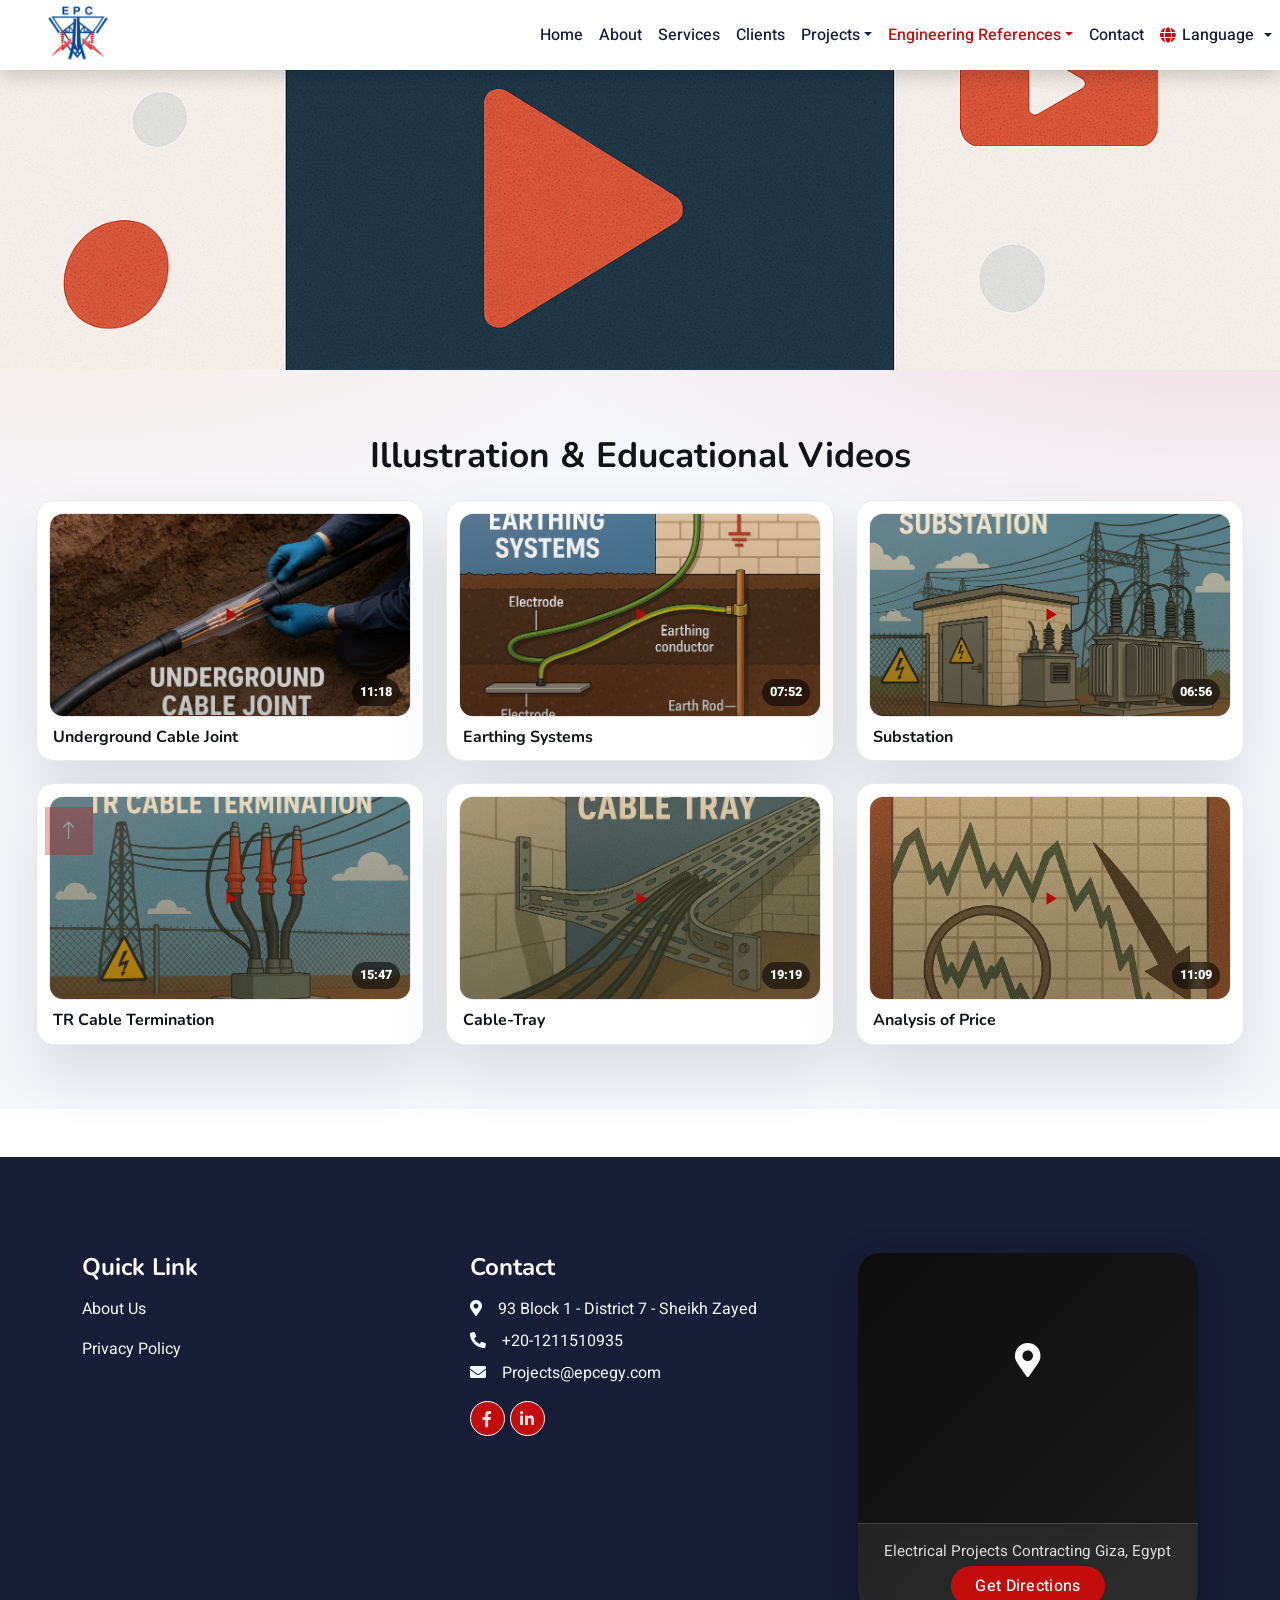
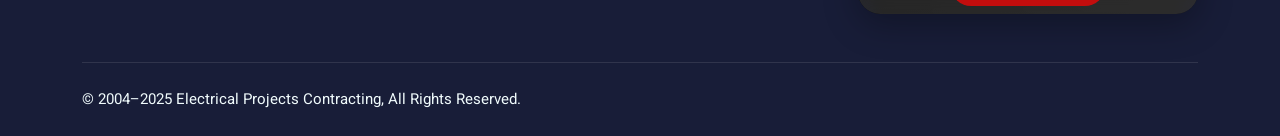
<file: Illustration&Educational Videos.html>
<!DOCTYPE html>
<html lang="en">

<head>
    <meta charset="utf-8">
    <meta name="google-translate-customization" content="9f841e7780177523-3214ceb76f765f38-gc38c6fe6f9d06436-c">
    </meta>

    <title>EPC</title>
    <meta content="width=device-width, initial-scale=1.0" name="viewport">
    <meta content="" name="keywords">
    <meta content="" name="description">

    <!-- Favicon -->
    <link href="img/Icon1 (2).png" rel="icon">

    <!-- Google Web Fonts -->
    <link rel="preconnect" href="https://fonts.googleapis.com">
    <link rel="preconnect" href="https://fonts.gstatic.com" crossorigin>
    <link
        href="https://fonts.googleapis.com/css2?family=Heebo:wght@400;500;600&family=Nunito:wght@600;700;800&display=swap"
        rel="stylesheet">
            <!-- arrows -->

        <link rel="stylesheet" href="https://cdn.jsdelivr.net/npm/swiper@11/swiper-bundle.min.css" />

        <script src="https://cdn.jsdelivr.net/npm/bootstrap@5.3.3/dist/js/bootstrap.bundle.min.js" crossorigin="anonymous"></script>


    <!-- Icon Font Stylesheet -->
    <link href="https://cdnjs.cloudflare.com/ajax/libs/font-awesome/5.10.0/css/all.min.css" rel="stylesheet">
    <link href="https://cdn.jsdelivr.net/npm/bootstrap-icons@1.4.1/font/bootstrap-icons.css" rel="stylesheet">

    <!-- Libraries Stylesheet -->
    <link href="lib/animate/animate.min.css" rel="stylesheet">
    <link href="lib/owlcarousel/assets/owl.carousel.min.css" rel="stylesheet">

    <!-- Customized Bootstrap Stylesheet -->
    <link href="css/bootstrap.min.css" rel="stylesheet">

    <!-- Template Stylesheet -->
    <link href="css/style.css" rel="stylesheet">
   
</head>

<body>
    <!-- Spinner Start -->
    <!-- <div id="spinner"
        class="show bg-white position-fixed translate-middle w-100 vh-100 top-50 start-50 d-flex align-items-center justify-content-center">
        <div class="spinner-border text-primary" style="width: 3rem; height: 3rem;" role="status">
            <span class="sr-only">Loading...</span>
        </div>
    </div> -->
    <!-- Spinner End -->


    <!-- Navbar Start -->
    <nav class="navbar navbar-expand-lg bg-white navbar-light shadow sticky-top p-0">
        <a href="index.html" class="navbar-brand d-flex align-items-center px-4 px-lg-5">
          <p class="m-0 fw-bold" style="font-size: 20px;">
            <img src="img/Icon.png" alt="" height="60px">
            <span style="color:#c30d0d;"></span>
          </p>
        </a>
      
        <button type="button" class="navbar-toggler me-4" data-bs-toggle="collapse" data-bs-target="#navbarCollapse">
          <span class="navbar-toggler-icon"></span>
        </button>
      
        <div class="collapse navbar-collapse" id="navbarCollapse">
          <div class="navbar-nav ms-auto p-4 p-lg-0">
            <a href="index.html#home"     class="nav-item nav-link " data-translate="nav.home">Home</a>
            <a href="index.html#about"    class="nav-item nav-link"        data-translate="nav.about">About</a>
            <a href="index.html#services" class="nav-item nav-link"        data-translate="nav.services">Services</a>
            <a href="index.html#clients"  class="nav-item nav-link"        data-translate="nav.clients">Clients</a>
      
            <div class="nav-item dropdown">
              <a href="index.html#projects" class="nav-link dropdown-toggle" data-bs-toggle="dropdown" data-translate="nav.projects">Projects</a>
              <div class="dropdown-menu fade-down m-0">
                <a href="infrastructure_projects.html" class="dropdown-item" data-translate="nav.projects_infra">Infrastructure</a>
                <a href="structure_projects.html"      class="dropdown-item" data-translate="nav.projects_struct">Structure</a>
              </div>
            </div>
      
            <div class="nav-item dropdown">
              <a href="#" class="nav-link dropdown-toggle active" data-bs-toggle="dropdown" data-translate="nav.refs">Engineering References</a>
              <div class="dropdown-menu fade-down m-0">
                <a href="Products Catalogs.html"              class="dropdown-item" data-translate="nav.refs_catalogs">Products Catalogs</a>
                <a href="Illustration&educational videos.html" class="dropdown-item active" data-translate="nav.refs_videos">Illustration & Educational Videos</a>
              </div>
            </div>
      
            <a href="#contact" class="nav-item nav-link" data-translate="nav.contact">Contact</a>
      
            <!-- Language -->
            <div class="dropdown language-dropdown">
              <a class="nav-link dropdown-toggle" id="languageDropdown" role="button" data-bs-toggle="dropdown" aria-expanded="false">
                <i class="fas fa-globe"></i>
                <span class="d-none d-lg-inline" data-translate="nav.language">Language</span>
              </a>
              <ul class="dropdown-menu dropdown-menu-end" aria-labelledby="languageDropdown">
                <li><a class="dropdown-item" href="#" data-lang="en"><i class="fas fa-flag-usa"></i> <span data-translate="lang.english">English</span></a></li>
                <li><a class="dropdown-item" href="#" data-lang="ar"><i class="fas fa-flag"></i> <span data-translate="lang.arabic">العربية</span></a></li>
              </ul>
            </div>
          </div>
        </div>
      </nav>
      
    <!-- Navbar End -->












    <section id="epc-hero" class="position-relative">
      <!-- Full-width image; change the src to your banner -->
      <img src="img/video.jpg" alt="EPC Hero" class="w-100 d-block" style="max-height:300px; object-fit:cover;">
    </section>
<!-- ========== VIDEO GALLERY (6 items) — i18n-ready ========== -->
<section id="video-gallery" class="vg">
  <header class="vg__head">
    <h2 data-translate="videos.sectiontitle">Illustration & Educational Videos</h2>
    <!-- <p data-translate="videos.subtitle">We offer top-notch services based on countless years of experience.</p> -->
  </header>

  <div class="vg__grid" id="vgGrid">
    <!-- 1 -->
    <article class="vcard" data-src="https://www.youtube.com/watch?v=OYTxDQdsC4M" data-title="Underground Cable Joint">
      <div class="vcard__frame">
        <img src="img/videos/thumb1.jpg" alt="Underground Cable Joint" loading="lazy">
        <button class="vcard__btn" aria-label="Play video"><span></span><span class="sr-only" data-translate="videos.play">Play video</span></button>
        <span class="vcard__chip">11:18</span>
        <span class="vcard__halo" aria-hidden="true"></span>
      </div>
      <h3 class="vcard__title" data-translate="videos.item1">Underground Cable Joint</h3>
    </article>

    <!-- 2 -->
    <article class="vcard" data-src="https://www.youtube.com/watch?v=5RzEi-15WKA" data-title="Earthing Systems">
      <div class="vcard__frame">
        <img src="img/videos/thumb2.jpg" alt="Earthing Systems" loading="lazy">
        <button class="vcard__btn" aria-label="Play video"><span></span><span class="sr-only" data-translate="videos.play">Play video</span></button>
        <span class="vcard__chip">07:52</span>
        <span class="vcard__halo" aria-hidden="true"></span>
      </div>
      <h3 class="vcard__title" data-translate="videos.item2">Earthing Systems</h3>
    </article>

    <!-- 3 -->
    <article class="vcard" data-src="https://www.youtube.com/watch?v=QC0t_9Z_9hg" data-title="Substation">
      <div class="vcard__frame">
        <img src="img/videos/thumb3.jpg" alt="Substation" loading="lazy">
        <button class="vcard__btn" aria-label="Play video"><span></span><span class="sr-only" data-translate="videos.play">Play video</span></button>
        <span class="vcard__chip">06:56</span>
        <span class="vcard__halo" aria-hidden="true"></span>
      </div>
      <h3 class="vcard__title" data-translate="videos.item3">Substation</h3>
    </article>

    <!-- 4 -->
    <article class="vcard" data-src="https://www.youtube.com/watch?v=f0k2aUizj4s" data-title="TR Cable Termination">
      <div class="vcard__frame">
        <img src="img/videos/thumb4.jpg" alt="TR Cable Termination" loading="lazy">
        <button class="vcard__btn" aria-label="Play video"><span></span><span class="sr-only" data-translate="videos.play">Play video</span></button>
        <span class="vcard__chip">15:47</span>
        <span class="vcard__halo" aria-hidden="true"></span>
      </div>
      <h3 class="vcard__title" data-translate="videos.item4">TR Cable Termination</h3>
    </article>

    <!-- 5 -->
    <article class="vcard" data-src="https://www.youtube.com/watch?v=lZ7iuWvaAz0" data-title="Cable-Tray">
      <div class="vcard__frame">
        <img src="img/videos/thumb5.jpg" alt="Cable-Tray" loading="lazy">
        <button class="vcard__btn" aria-label="Play video"><span></span><span class="sr-only" data-translate="videos.play">Play video</span></button>
        <span class="vcard__chip">19:19</span>
        <span class="vcard__halo" aria-hidden="true"></span>
      </div>
      <h3 class="vcard__title" data-translate="videos.item5">Cable-Tray</h3>
    </article>

    <!-- 6 -->
    <article class="vcard" data-src="https://www.youtube.com/watch?v=hxXIPskyjuE" data-title="Analysis of Price">
      <div class="vcard__frame">
        <img src="img/videos/thumb6.jpg" alt="Analysis of Price" loading="lazy">
        <button class="vcard__btn" aria-label="Play video"><span></span><span class="sr-only" data-translate="videos.play">Play video</span></button>
        <span class="vcard__chip">11:09</span>
        <span class="vcard__halo" aria-hidden="true"></span>
      </div>
      <h3 class="vcard__title" data-translate="videos.item6">Analysis of Price</h3>
    </article>
  </div>

  <!-- Lightbox -->
  <div class="vg__lightbox" id="vgLightbox" aria-hidden="true">
    <div class="vg__backdrop"></div>
    <div class="vg__player" role="dialog" aria-modal="true" aria-label="Video player">
      <button class="vg__close" aria-label="Close video">&times;<span class="sr-only" data-translate="videos.close">Close</span></button>
      <h4 class="vg__title" id="vgTitle" data-translate="videos.playing">Playing…</h4>
      <div class="vg__media" id="vgMedia" aria-live="polite"></div>
    </div>
  </div>
</section>


<!-- ========== STYLES ========== -->
<style>
  :root{
    --ink:#111319;
    --muted:#6b7280;
    --bg:#f6f7fb;
    --card:#ffffff;
    --line:#e7e9ee;
    --accent:#c30d0d;     /* EPC red */
    --accent2:#fb873f;    /* warm orange */
    --rad:18px;
    --shadow:0 28px 60px rgba(16,24,40,.12);
  }
  @media (prefers-color-scheme: dark){
    :root{ --ink:#e6e8ec; --muted:#9aa4b2; --bg:#0e1117; --card:#141820; --line:#232936; --shadow:0 28px 60px rgba(0,0,0,.55); }
  }

  .vg{ padding: clamp(28px, 5vw, 72px) min(4vw, 36px); background:
      radial-gradient(1200px 420px at 4% -10%, rgba(251,135,63,.10), transparent 60%),
      radial-gradient(1200px 420px at 96% -10%, rgba(195,13,13,.12), transparent 60%),
      var(--bg); }
  .vg__head{ text-align:center; margin:0 auto 24px; max-width: 900px; }
  .vg__head h2{ margin:0 0 8px; font-size: clamp(1.5rem, 3vw, 2.2rem); color:var(--ink); }
  .vg__head p{ margin:0; color:var(--muted); }

  .vg__grid{
    display:grid;
    grid-template-columns: repeat(12, 1fr);
    gap: clamp(14px, 2vw, 22px);
  }
  .vcard{
    grid-column: span 4;
    display:flex; flex-direction:column; gap:10px;
    background: linear-gradient(180deg, rgba(255,255,255,.88), rgba(255,255,255,.96)), var(--card);
    border:1px solid var(--line); border-radius: var(--rad);
    box-shadow: var(--shadow); padding: 12px; position:relative; overflow:hidden;
    transition: border-color .25s ease, box-shadow .25s ease, transform .25s ease;
  }
  .vcard:hover{ border-color: rgba(195,13,13,.35); box-shadow: 0 36px 72px rgba(16,24,40,.16); transform: translateY(-2px); }
  @media (max-width: 900px){ .vcard{ grid-column: span 6; } }
  @media (max-width: 560px){ .vcard{ grid-column: span 12; } }

  .vcard__frame{
    position:relative; border-radius:14px; overflow:hidden; border:1px solid var(--line);
    aspect-ratio: 16 / 9; background:#0b0e12;
  }
  .vcard__frame img{ width:100%; height:100%; object-fit:cover; display:block; transition: transform .6s ease; }
  .vcard:hover .vcard__frame img{ transform: scale(1.04); }

  .vcard__btn{
    position:absolute; inset:0; display:grid; place-items:center;
    background: linear-gradient(180deg, rgba(0,0,0,.00), rgba(0,0,0,.25));
    border:none; cursor:pointer;
  }
  .vcard__btn span{
    width:64px; height:64px; border-radius:999px;
    background: linear-gradient(180deg, var(--accent), #9f0b0b);
    box-shadow: 0 10px 24px rgba(195,13,13,.35);
    display:grid; place-items:center;
    mask: url('data:image/svg+xml;utf8,<svg xmlns="http://www.w3.org/2000/svg" viewBox=%220 0 64 64%22><polygon points=%2226,20 46,32 26,44%22 fill=%22black%22/></svg>') center / 52% 52% no-repeat;
  }
  .vcard__btn:hover span{ transform: scale(1.04); }

  .vcard__chip{
    position:absolute; bottom:10px; right:10px; z-index:2; padding:4px 8px;
    font-size:.8rem; font-weight:800; border-radius:999px;
    color:#fff; background: rgba(0,0,0,.55); backdrop-filter: blur(4px);
  }
  .vcard__halo{
    position:absolute; inset:-40%;
    background:
      radial-gradient(420px 220px at 20% 10%, rgba(195,13,13,.18), transparent 60%),
      radial-gradient(420px 220px at 80% 90%, rgba(251,135,63,.16), transparent 60%);
    mix-blend-mode: screen; pointer-events:none;
  }
  .vcard__title{ margin: 0 4px; font-size: 1rem; line-height: 1.35; color: var(--ink); }

  /* Lightbox */
  .vg__lightbox{ position:fixed; inset:0; display:none; }
  .vg__lightbox.is-open{ display:block; }
  .vg__backdrop{ position:absolute; inset:0; background: rgba(0,0,0,.6); }
  .vg__player{
    position:absolute; inset: 6% min(4vw, 28px); background:var(--card); border:1px solid var(--line);
    border-radius:16px; box-shadow: 0 40px 100px rgba(0,0,0,.5); padding: 12px; display:flex; flex-direction:column; gap:10px;
  }
  .vg__title{ margin:4px 6px 0; color:var(--ink); font-size:1rem; }
  .vg__media{ position:relative; border-radius:12px; overflow:hidden; border:1px solid var(--line); aspect-ratio: 16 / 9; background:#000; }
  .vg__close{
    position:absolute; top:8px; right:10px; width:40px; height:40px; border:none; border-radius:10px; cursor:pointer;
    background:linear-gradient(180deg, rgba(255,255,255,.12), rgba(255,255,255,.06)); color:var(--ink); font-size:26px; line-height:1;
  }
  @media (max-width: 600px){
    .vg__player{ inset: 8% 10px; }
  }






  /* Ensure lightbox is above all other elements */
.vg__lightbox {
  position: fixed;
  inset: 0;
  display: none;
  z-index: 9999; /* ✅ bring it above everything */
}
.vg__lightbox.is-open {
  display: block;
}


</style>

<!-- ========== SCRIPTS ========== -->
<script>
  (function(){
    const grid = document.getElementById('vgGrid');
    const lb = document.getElementById('vgLightbox');
    const media = document.getElementById('vgMedia');
    const titleEl = document.getElementById('vgTitle');
    const closeBtn = lb.querySelector('.vg__close');
    const backdrop = lb.querySelector('.vg__backdrop');

    function isYouTube(url){ return /youtube\.com\/watch|youtu\.be\//i.test(url); }
    function isVimeo(url){ return /vimeo\.com/i.test(url); }
    function isMP4(url){ return /\.mp4(\?|$)/i.test(url); }

    function ytEmbed(url){
      // privacy-friendly domain + autoplay
      const idMatch = url.match(/(?:v=|\.be\/)([A-Za-z0-9_-]{6,})/);
      const id = idMatch ? idMatch[1] : "";
      return id ? `https://www.youtube-nocookie.com/embed/${id}?autoplay=1&rel=0` : url;
    }
    function openLightbox(src, title){
      lb.classList.add('is-open');
      lb.setAttribute('aria-hidden','false');
      titleEl.textContent = title || 'Video';

      // clear previous
      media.innerHTML = '';

      let el;
      if (isYouTube(src)){
        el = document.createElement('iframe');
        el.src = ytEmbed(src);
        el.allow = 'accelerometer; autoplay; clipboard-write; encrypted-media; gyroscope; picture-in-picture; web-share';
        el.allowFullscreen = true;
      } else if (isVimeo(src)){
        el = document.createElement('iframe');
        el.src = `${src}${src.includes('?') ? '&' : '?'}autoplay=1&title=0&byline=0&portrait=0`;
        el.allow = 'autoplay; fullscreen; picture-in-picture';
        el.allowFullscreen = true;
      } else if (isMP4(src)){
        el = document.createElement('video');
        el.src = src;
        el.controls = true;
        el.autoplay = true;
        el.playsInline = true;
      } else {
        // fallback: open in new tab
        window.open(src, '_blank', 'noopener');
        closeLightbox();
        return;
      }

      el.style.width = '100%';
      el.style.height = '100%';
      el.setAttribute('title', title || 'Video');
      media.appendChild(el);

      // focus trap start (basic): focus close button
      setTimeout(()=> closeBtn.focus(), 50);
    }

    function closeLightbox(){
      lb.classList.remove('is-open');
      lb.setAttribute('aria-hidden','true');
      media.innerHTML = '';
    }

    grid.addEventListener('click', (e)=>{
      const card = e.target.closest('.vcard');
      const btn = e.target.closest('.vcard__btn');
      if (!card || !btn) return;
      const src = card.getAttribute('data-src');
      const title = card.getAttribute('data-title') || card.querySelector('.vcard__title')?.textContent?.trim();
      if (src) openLightbox(src, title);
    });

    closeBtn.addEventListener('click', closeLightbox);
    backdrop.addEventListener('click', closeLightbox);
    document.addEventListener('keydown', (e)=>{ if (e.key === 'Escape') closeLightbox(); });
  })();
</script>
































    



  
  <!-- Footer Start -->
  <div id="contact" class="container-fluid bg-dark text-light footer pt-5 mt-5 wow fadeIn" data-wow-delay="0.1s">
    <div class="container py-5">
      <div class="row g-5">
        <div class="col-lg-4 col-md-6">
          <h4 class="text-white mb-3" data-translate="footer.quicklinks.title">Quick Link</h4>
          <p><a class="text-light" href="about.html" data-translate="footer.quicklinks.about">About Us</a></p>
          <!-- <p><a class="text-light" href="contact.html" data-translate="footer.quicklinks.contact">Contact Us</a></p> -->
          <p><a class="text-light" href="#" data-translate="footer.quicklinks.privacy">Privacy Policy</a></p>
          <!-- <p><a class="text-light" href="#" data-translate="footer.quicklinks.terms">Terms & Condition</a></p>
          <p><a class="text-light" href="#" data-translate="footer.quicklinks.faqs">FAQs & Help</a></p> -->
        </div>
  
        <div class="col-lg-4 col-md-6">
          <h4 class="text-white mb-3" data-translate="footer.contact.title">Contact</h4>
          <p class="mb-2"><i class="fa fa-map-marker-alt me-3"></i><span data-translate="footer.contact.address">93 Block 1 - District 7 - Sheikh Zayed</span></p>
          <p class="mb-2"><i class="fa fa-phone-alt me-3"></i><span data-translate="footer.contact.phone">+20-1211510935</span></p>
          <p class="mb-2"><i class="fa fa-envelope me-3"></i><span data-translate="footer.contact.email">Projects@epcegy.com</span></p>
          <div class="d-flex pt-2">
            <a class="btn btn-outline-light btn-social" href="https://www.facebook.com/people/EPC/100045945232128/?mibextid=9R9pXO" aria-label="Facebook"><i class="fab fa-facebook-f"></i></a>
            <a class="btn btn-outline-light btn-social" href="https://www.linkedin.com/in/epc-contractor-545531288/" aria-label="LinkedIn"><i class="fab fa-linkedin-in"></i></a>
          </div>
        </div>
  
        <!-- ===== EPC MAP SECTION (Modern Glass Style) ===== -->
        <div class="col-lg-4 col-md-6">
          <div class="epc-map-wrapper">
            <div class="epc-map-container">
              <iframe
                src="https://www.google.com/maps/embed?pb=!1m13!1m8!1m3!1d6908.51504229054!2d30.983029!3d30.029469000000002!3m2!1i1024!2i768!4f13.1!3m2!1m1!2zMzDCsDAxJzQ2LjEiTiAzMMKwNTgnNTguOSJF!5e0!3m2!1sar!2sus!4v1760121821773!5m2!1sar!2sus"
                allowfullscreen="" loading="lazy" referrerpolicy="no-referrer-when-downgrade"></iframe>
              <div class="epc-pin"><i class="fas fa-map-marker-alt"></i></div>
            </div>
            <div class="epc-map-footer">
              <p data-translate="map.company">Electrical Projects Contracting<br>Giza, Egypt</p>
              <a class="btn-epc" href="https://www.google.com/maps/dir/?api=1&destination=30.029469,30.983029" target="_blank" data-translate="map.cta">
                Get Directions
              </a>
            </div>
          </div>
        </div>
  
      </div><!-- /row -->
    </div>
  
    <div class="container">
      <div class="copyright">
        <div class="row">
          <div class="col-md-6 text-center text-md-start mb-3 mb-md-0">
            <span data-translate="footer.copyright">
              © 2004–2025 Electrical Projects Contracting, All Rights Reserved.
            </span>
          </div>
        </div>
      </div>
    </div>
  </div>
  <!-- Footer End -->
  

    <!-- Back to Top -->
    <a href="#" class="btn btn-lg btn-primary btn-lg-square back-to-top"><i class="bi bi-arrow-up"></i></a>

    <!-- JavaScript Libraries -->
    <script src="https://code.jquery.com/jquery-3.4.1.min.js"></script>
    <script src="https://cdn.jsdelivr.net/npm/bootstrap@5.0.0/dist/js/bootstrap.bundle.min.js"></script>
    <script src="https://cdn.jsdelivr.net/npm/bootstrap@5.3.3/dist/js/bootstrap.bundle.min.js"></script>

    <script src="lib/wow/wow.min.js"></script>
    <script src="lib/easing/easing.min.js"></script>
    <script src="lib/waypoints/waypoints.min.js"></script>
    <script src="lib/owlcarousel/owl.carousel.min.js"></script>
    <script src="https://cdn.jsdelivr.net/npm/swiper@11/swiper-bundle.min.js"></script>        
    <!-- Template Javascript -->
    <script src="js/main.js"></script>
    <script src="js/translate.js"></script>

</body>

</html>
</file>
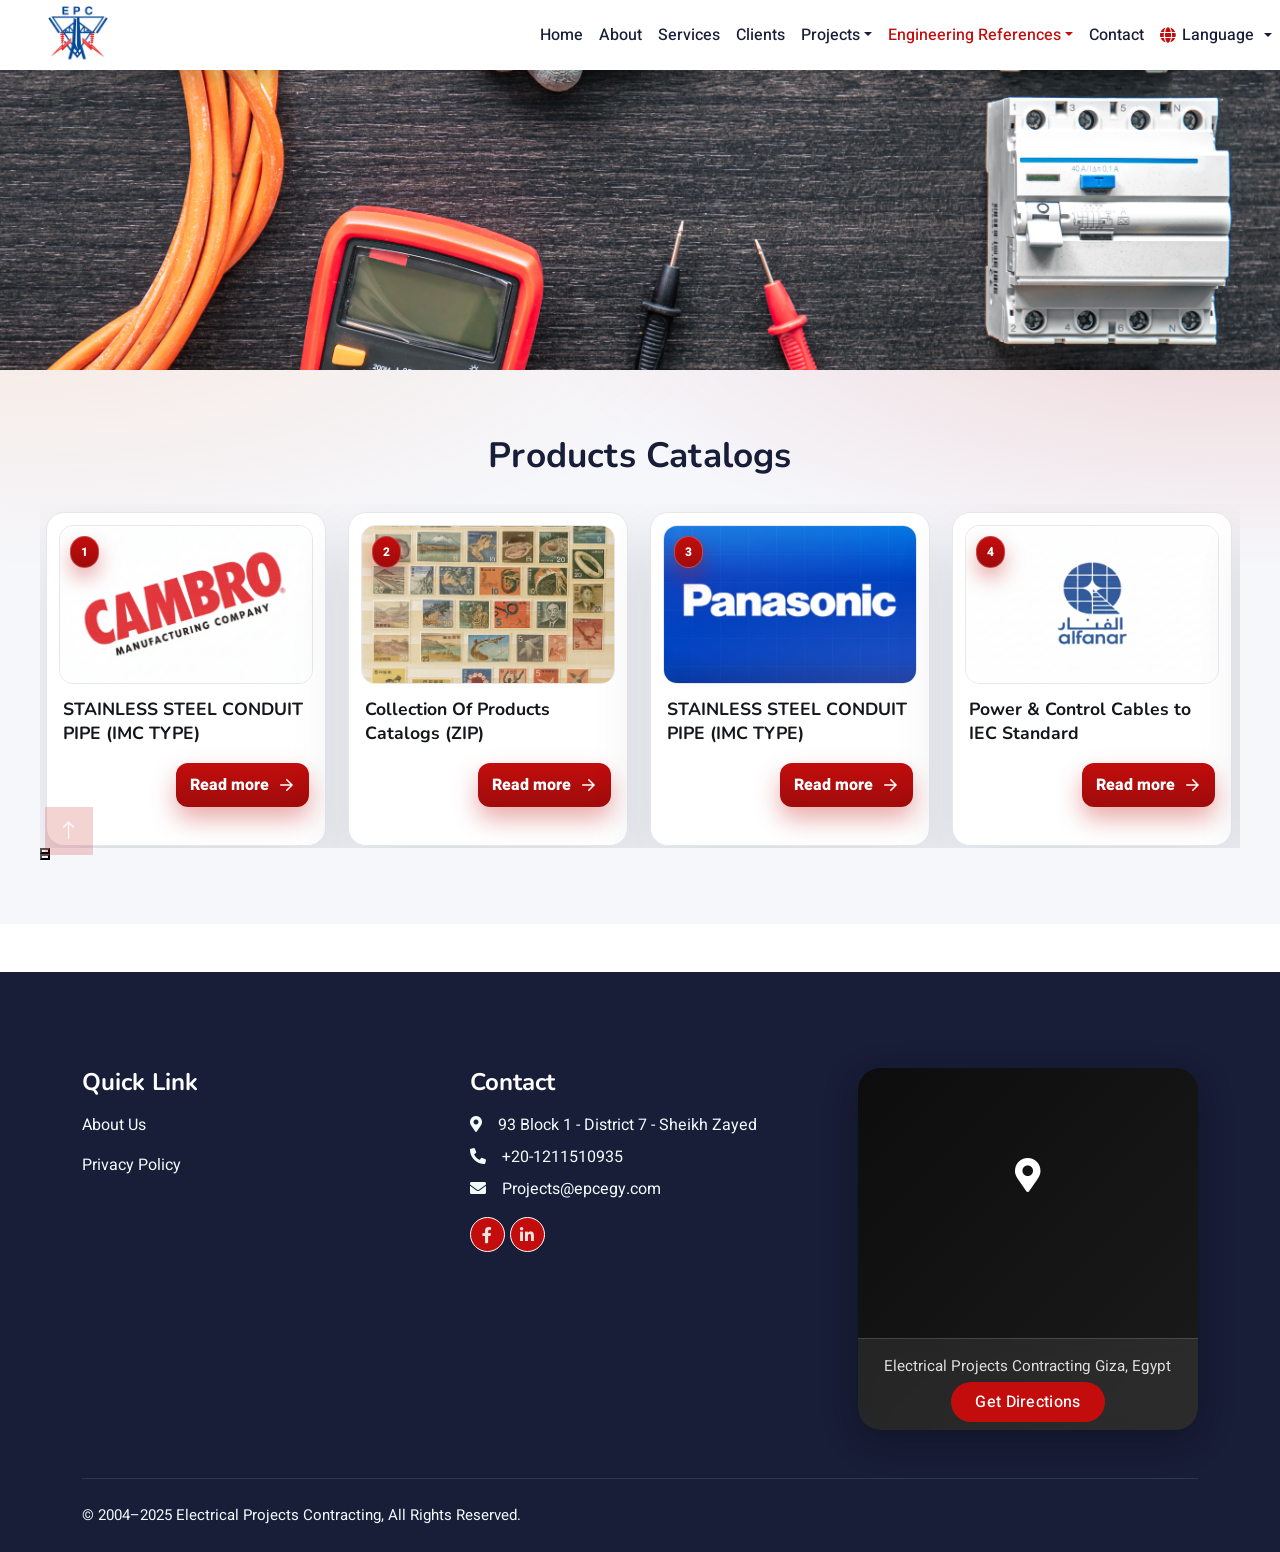
<file: Products Catalogs.html>
<!DOCTYPE html>
<html lang="en">

<head>
    <meta charset="utf-8">
    <meta name="google-translate-customization" content="9f841e7780177523-3214ceb76f765f38-gc38c6fe6f9d06436-c">
    </meta>

    <title>EPC</title>
    <meta content="width=device-width, initial-scale=1.0" name="viewport">
    <meta content="" name="keywords">
    <meta content="" name="description">

    <!-- Favicon -->
    <link href="img/Icon1 (2).png" rel="icon">

    <!-- Google Web Fonts -->
    <link rel="preconnect" href="https://fonts.googleapis.com">
    <link rel="preconnect" href="https://fonts.gstatic.com" crossorigin>
    <link
        href="https://fonts.googleapis.com/css2?family=Heebo:wght@400;500;600&family=Nunito:wght@600;700;800&display=swap"
        rel="stylesheet">
            <!-- arrows -->

        <link rel="stylesheet" href="https://cdn.jsdelivr.net/npm/swiper@11/swiper-bundle.min.css" />

        <script src="https://cdn.jsdelivr.net/npm/bootstrap@5.3.3/dist/js/bootstrap.bundle.min.js" crossorigin="anonymous"></script>


    <!-- Icon Font Stylesheet -->
    <link href="https://cdnjs.cloudflare.com/ajax/libs/font-awesome/5.10.0/css/all.min.css" rel="stylesheet">
    <link href="https://cdn.jsdelivr.net/npm/bootstrap-icons@1.4.1/font/bootstrap-icons.css" rel="stylesheet">

    <!-- Libraries Stylesheet -->
    <link href="lib/animate/animate.min.css" rel="stylesheet">
    <link href="lib/owlcarousel/assets/owl.carousel.min.css" rel="stylesheet">

    <!-- Customized Bootstrap Stylesheet -->
    <link href="css/bootstrap.min.css" rel="stylesheet">

    <!-- Template Stylesheet -->
    <link href="css/style.css" rel="stylesheet">
   
</head>

<body>
    <!-- Spinner Start -->
    <!-- <div id="spinner"
        class="show bg-white position-fixed translate-middle w-100 vh-100 top-50 start-50 d-flex align-items-center justify-content-center">
        <div class="spinner-border text-primary" style="width: 3rem; height: 3rem;" role="status">
            <span class="sr-only">Loading...</span>
        </div>
    </div> -->
    <!-- Spinner End -->


    <!-- Navbar Start -->
    <nav class="navbar navbar-expand-lg bg-white navbar-light shadow sticky-top p-0">
        <a href="index.html" class="navbar-brand d-flex align-items-center px-4 px-lg-5">
          <p class="m-0 fw-bold" style="font-size: 20px;">
            <img src="img/Icon.png" alt="" height="60px">
            <span style="color:#c30d0d;"></span>
          </p>
        </a>
      
        <button type="button" class="navbar-toggler me-4" data-bs-toggle="collapse" data-bs-target="#navbarCollapse">
          <span class="navbar-toggler-icon"></span>
        </button>
      
        <div class="collapse navbar-collapse" id="navbarCollapse">
          <div class="navbar-nav ms-auto p-4 p-lg-0">
            <a href="index.html#home"     class="nav-item nav-link " data-translate="nav.home">Home</a>
            <a href="index.html#about"    class="nav-item nav-link"        data-translate="nav.about">About</a>
            <a href="index.html#services" class="nav-item nav-link"        data-translate="nav.services">Services</a>
            <a href="index.html#clients"  class="nav-item nav-link"        data-translate="nav.clients">Clients</a>
      
            <div class="nav-item dropdown">
              <a href="index.html#projects" class="nav-link dropdown-toggle" data-bs-toggle="dropdown" data-translate="nav.projects">Projects</a>
              <div class="dropdown-menu fade-down m-0">
                <a href="infrastructure_projects.html" class="dropdown-item" data-translate="nav.projects_infra">Infrastructure</a>
                <a href="structure_projects.html"      class="dropdown-item" data-translate="nav.projects_struct">Structure</a>
              </div>
            </div>
      
            <div class="nav-item dropdown">
              <a href="#" class="nav-link dropdown-toggle active" data-bs-toggle="dropdown" data-translate="nav.refs">Engineering References</a>
              <div class="dropdown-menu fade-down m-0">
                <a href="Products Catalogs.html"              class="dropdown-item active" data-translate="nav.refs_catalogs">Products Catalogs</a>
                <a href="Illustration&educational videos.html" class="dropdown-item" data-translate="nav.refs_videos">Illustration & Educational Videos</a>
              </div>
            </div>
      
            <a href="#contact" class="nav-item nav-link" data-translate="nav.contact">Contact</a>
      
            <!-- Language -->
            <div class="dropdown language-dropdown">
              <a class="nav-link dropdown-toggle" id="languageDropdown" role="button" data-bs-toggle="dropdown" aria-expanded="false">
                <i class="fas fa-globe"></i>
                <span class="d-none d-lg-inline" data-translate="nav.language">Language</span>
              </a>
              <ul class="dropdown-menu dropdown-menu-end" aria-labelledby="languageDropdown">
                <li><a class="dropdown-item" href="#" data-lang="en"><i class="fas fa-flag-usa"></i> <span data-translate="lang.english">English</span></a></li>
                <li><a class="dropdown-item" href="#" data-lang="ar"><i class="fas fa-flag"></i> <span data-translate="lang.arabic">العربية</span></a></li>
              </ul>
            </div>
          </div>
        </div>
      </nav>
      
    <!-- Navbar End -->


















    <section id="epc-hero" class="position-relative">
      <!-- Full-width image; change the src to your banner -->
      <img src="img/product_catalogs.jpg" alt="EPC Hero" class="w-100 d-block" style="max-height:300px; object-fit:cover;">
    </section>





<!-- ========== PRODUCTS CATALOGS • CINEMATIC COVERFLOW (i18n-ready) ========== -->
<section id="product-catalogs" class="cine">
  <header class="cine__head">
    <h2 data-translate="catalogs.title">Products Catalogs</h2>
    <!-- <p data-translate="catalogs.subtitle">We offer top-notch services based on countless years of experience.</p> -->
  </header>

  <!-- Coverflow rail -->
  <div class="rail" id="rail" aria-label="Catalogs Carousel">
    <!-- CARD 1 -->
<article class="card" data-type="Catalog" tabindex="0">
  <div class="card__frame">
    <img src="img/products_catalogs/product1.jpg" alt="STAINLESS STEEL CONDUIT PIPE (IMC TYPE)" loading="lazy">
    <span class="tag">1</span>
    <span class="halo" aria-hidden="true"></span>
    <span class="grid" aria-hidden="true"></span>
  </div>
  <h3 class="card__title" data-translate="catalogs.item1">STAINLESS STEEL CONDUIT PIPE (IMC TYPE)</h3>

  <!-- ✅ Updated link -->
  <a class="cta"
     href="https://drive.google.com/file/d/1zv4A9pTYSfnxcfwB5Y0ZZuCTo6LF0zZN/view?usp=sharing"
     target="_blank"
     rel="noopener">
    <span data-translate="catalogs.read">Read more</span>
    <svg viewBox="0 0 24 24" aria-hidden="true">
      <path d="M13 5l7 7-7 7M5 12h14"
            fill="none"
            stroke="currentColor"
            stroke-width="2"
            stroke-linecap="round"/>
    </svg>
  </a>
</article>


    <!-- CARD 2 -->
    <article class="card" data-type="ZIP" tabindex="0">
      <div class="card__frame">
        <img src="img/products_catalogs/product2.jpg" alt="Collection Of Products Catalogs (ZIP)" loading="lazy">
        <span class="tag">2</span>
        <span class="halo"></span><span class="grid"></span>
      </div>
      <h3 class="card__title" data-translate="catalogs.item2">Collection Of Products Catalogs (ZIP)</h3>
      <a class="cta" href="https://drive.google.com/file/d/1wFUkxFwO6Hr-jXf46mbEUiz6jXaQdD9l/view" target="_blank" rel="noopener">
        <span data-translate="catalogs.read">Read more</span>
        <svg viewBox="0 0 24 24"><path d="M13 5l7 7-7 7M5 12h14" fill="none" stroke="currentColor" stroke-width="2" stroke-linecap="round"/></svg>
      </a>
    </article>

    <!-- CARD 3 -->
    <article class="card" data-type="Catalog" tabindex="0">
      <div class="card__frame">
        <img src="img/products_catalogs/product3.jpg" alt="STAINLESS STEEL CONDUIT PIPE (IMC TYPE)" loading="lazy">
        <span class="tag">3</span>
        <span class="halo"></span><span class="grid"></span>
      </div>
      <h3 class="card__title" data-translate="catalogs.item3">STAINLESS STEEL CONDUIT PIPE (IMC TYPE)</h3>
      <a class="cta" href="https://drive.google.com/file/d/1ghOViO-KuMaH9kWlJEvw_mxx1lptKg5R/view" target="_blank" rel="noopener">
        <span data-translate="catalogs.read">Read more</span>
        <svg viewBox="0 0 24 24"><path d="M13 5l7 7-7 7M5 12h14" fill="none" stroke="currentColor" stroke-width="2" stroke-linecap="round"/></svg>
      </a>
    </article>

    <!-- CARD 4 -->
    <article class="card" data-type="Catalog" tabindex="0">
      <div class="card__frame">
        <img src="img/products_catalogs/product4.jpg" alt="Power & Control Cables to IEC Standard" loading="lazy">
        <span class="tag">4</span>
        <span class="halo"></span><span class="grid"></span>
      </div>
      <h3 class="card__title" data-translate="catalogs.item4">Power & Control Cables to IEC Standard</h3>
      <a class="cta" href="https://drive.google.com/file/d/1ghOViO-KuMaH9kWlJEvw_mxx1lptKg5R/view" target="_blank" rel="noopener">
        <span data-translate="catalogs.read">Read more</span>
        <svg viewBox="0 0 24 24"><path d="M13 5l7 7-7 7M5 12h14" fill="none" stroke="currentColor" stroke-width="2" stroke-linecap="round"/></svg>
      </a>
    </article>

    <!-- CARD 5 -->
    <article class="card" data-type="Overview" tabindex="0">
      <div class="card__frame">
        <img src="img/products_catalogs/product5.jpg" alt="Total Solution to total protection" loading="lazy">
        <span class="tag">5</span>
        <span class="halo"></span><span class="grid"></span>
      </div>
      <h3 class="card__title" data-translate="catalogs.item5">Total Solution to total protection</h3>
      <a class="cta" href="https://drive.google.com/file/d/109AwpXm5lq3MTC7WoMmfKXaL4kP4XJ4S/view" target="_blank" rel="noopener">
        <span data-translate="catalogs.read">Read more</span>
        <svg viewBox="0 0 24 24"><path d="M13 5l7 7-7 7M5 12h14" fill="none" stroke="currentColor" stroke-width="2" stroke-linecap="round"/></svg>
      </a>
    </article>

    <!-- CARD 6 -->
    <article class="card" data-type="Catalog" tabindex="0">
      <div class="card__frame">
        <img src="img/products_catalogs/product6.jpg" alt="Enclosures, accessories, thermal management and software systems" loading="lazy">
        <span class="tag">6</span>
        <span class="halo"></span><span class="grid"></span>
      </div>
      <h3 class="card__title" data-translate="catalogs.item6">Enclosures, accessories, thermal management and software systems</h3>
      <a class="cta" href="https://drive.google.com/file/d/1svsoDxk_EW6v78IeOJtCESXEE3ZfumLV/view" target="_blank" rel="noopener">
        <span data-translate="catalogs.read">Read more</span>
        <svg viewBox="0 0 24 24"><path d="M13 5l7 7-7 7M5 12h14" fill="none" stroke="currentColor" stroke-width="2" stroke-linecap="round"/></svg>
      </a>
    </article>

    <!-- CARD 7 -->
    <article class="card" data-type="Catalog" tabindex="0">
      <div class="card__frame">
        <img src="img/products_catalogs/product7.jpg" alt="INDOOR AND OUTDOOR LIGHTING" loading="lazy">
        <span class="tag">7</span>
        <span class="halo"></span><span class="grid"></span>
      </div>
      <h3 class="card__title" data-translate="catalogs.item7">INDOOR AND OUTDOOR LIGHTING</h3>
      <a class="cta" href="https://drive.google.com/file/d/1ljXmBcU52ESeV-EHa4d_osbPCC2x5a7y/view" target="_blank" rel="noopener">
        <span data-translate="catalogs.read">Read more</span>
        <svg viewBox="0 0 24 24"><path d="M13 5l7 7-7 7M5 12h14" fill="none" stroke="currentColor" stroke-width="2" stroke-linecap="round"/></svg>
      </a>
    </article>

    <!-- CARD 8 -->
    <article class="card" data-type="Catalog" tabindex="0">
      <div class="card__frame">
        <img src="img/products_catalogs/product8.jpg" alt="MV Distribution" loading="lazy">
        <span class="tag">8</span>
        <span class="halo"></span><span class="grid"></span>
      </div>
      <h3 class="card__title" data-translate="catalogs.item8">MV Distribution</h3>
      <a class="cta" href="https://drive.google.com/file/d/1i0qszK3I1BHNeRFseuKzSHxAuHP9XxoH/view" target="_blank" rel="noopener">
        <span data-translate="catalogs.read">Read more</span>
        <svg viewBox="0 0 24 24"><path d="M13 5l7 7-7 7M5 12h14" fill="none" stroke="currentColor" stroke-width="2" stroke-linecap="round"/></svg>
      </a>
    </article>

    <!-- CARD 9 -->
    <article class="card" data-type="Catalog" tabindex="0">
      <div class="card__frame">
        <img src="img/products_catalogs/product9.jpg" alt="Lighting Poles" loading="lazy">
        <span class="tag">9</span>
        <span class="halo"></span><span class="grid"></span>
      </div>
      <h3 class="card__title" data-translate="catalogs.item9">Lighting Poles</h3>
      <a class="cta" href="https://drive.google.com/file/d/15JvZLFJJRmICCl1p0P3UwsMGDTkRG6X6/view" target="_blank" rel="noopener">
        <span data-translate="catalogs.read">Read more</span>
        <svg viewBox="0 0 24 24"><path d="M13 5l7 7-7 7M5 12h14" fill="none" stroke="currentColor" stroke-width="2" stroke-linecap="round"/></svg>
      </a>
    </article>

    <!-- CARD 10 -->
    <article class="card" data-type="Catalog" tabindex="0">
      <div class="card__frame">
        <img src="img/products_catalogs/product10.jpg" alt="FITTINGS AND PIPES UPVC" loading="lazy">
        <span class="tag">10</span>
        <span class="halo"></span><span class="grid"></span>
      </div>
      <h3 class="card__title" data-translate="catalogs.item10">FITTINGS AND PIPES UPVC</h3>
      <a class="cta" href="https://drive.google.com/file/d/1jk0q_RKGf1GbWaHTN9D1Ku8IRiFGs7Jv/view?usp=drive_link" target="_blank" rel="noopener">
        <span data-translate="catalogs.read">Read more</span>
        <svg viewBox="0 0 24 24"><path d="M13 5l7 7-7 7M5 12h14" fill="none" stroke="currentColor" stroke-width="2" stroke-linecap="round"/></svg>
      </a>
    </article>

    <!-- CARD 11 -->
    <article class="card" data-type="Catalog" tabindex="0">
      <div class="card__frame">
        <img src="img/products_catalogs/product11.jpg" alt="Wiring Devices & Circuit Protection" loading="lazy">
        <span class="tag">11</span>
        <span class="halo"></span><span class="grid"></span>
      </div>
      <h3 class="card__title" data-translate="catalogs.item11">Wiring Devices & Circuit Protection</h3>
      <a class="cta" href="https://drive.google.com/file/d/12cbv18KkN0QaBkgrnf8e5kVHPL5_WnsM/view" target="_blank" rel="noopener">
        <span data-translate="catalogs.read">Read more</span>
        <svg viewBox="0 0 24 24"><path d="M13 5l7 7-7 7M5 12h14" fill="none" stroke="currentColor" stroke-width="2" stroke-linecap="round"/></svg>
      </a>
    </article>

    <!-- CARD 12 -->
    <article class="card" data-type="Brochure" tabindex="0">
      <div class="card__frame">
        <img src="img/products_catalogs/product12.jpg" alt="ENHANCED WALK-THROUGH MULTI-ZONE METAL DETECTOR" loading="lazy">
        <span class="tag">12</span>
        <span class="halo"></span><span class="grid"></span>
      </div>
      <h3 class="card__title" data-translate="catalogs.item12">ENHANCED WALK-THROUGH MULTI-ZONE METAL DETECTOR</h3>
      <a class="cta" href="https://drive.google.com/file/d/1bUyKpSVHcOov1K0ciBZLiVZuyIhc0cVU/view" target="_blank" rel="noopener">
        <span data-translate="catalogs.read">Read more</span>
        <svg viewBox="0 0 24 24"><path d="M13 5l7 7-7 7M5 12h14" fill="none" stroke="currentColor" stroke-width="2" stroke-linecap="round"/></svg>
      </a>
    </article>

    <!-- CARD 13 -->
    <article class="card" data-type="Catalog" tabindex="0">
      <div class="card__frame">
        <img src="img/products_catalogs/product13.jpg" alt="Transformers" loading="lazy">
        <span class="tag">13</span>
        <span class="halo"></span><span class="grid"></span>
      </div>
      <h3 class="card__title" data-translate="catalogs.item13">Transformers</h3>
      <a class="cta" href="https://drive.google.com/file/d/1XiGWl_5GrXuXmZ8b4M9ZnsbZAXA4sSuc/view" target="_blank" rel="noopener">
        <span data-translate="catalogs.read">Read more</span>
        <svg viewBox="0 0 24 24"><path d="M13 5l7 7-7 7M5 12h14" fill="none" stroke="currentColor" stroke-width="2" stroke-linecap="round"/></svg>
      </a>
    </article>
  </div>

  <!-- rail controls -->
  <div class="cine__controls" aria-hidden="false">
    <button class="nav prev" aria-label="Previous"><span></span><span class="sr-only" data-translate="catalogs.prev">Previous</span></button>
    <button class="nav next" aria-label="Next"><span></span><span class="sr-only" data-translate="catalogs.next">Next</span></button>
  </div>
</section>

<!-- ========== STYLES ========== -->
<style>
  :root{
    --bg:#0d0f14; --paper:#111319; --ink:#eef1f6; --muted:#9aa4b2; --line:#1e2430;
    --accent:#c30d0d; --accent2:#fb873f; --rad:18px; --shadow:0 28px 60px rgba(0,0,0,.45);
  }
  @media (prefers-color-scheme: light){
    :root{ --bg:#f6f7fb; --paper:#ffffff; --ink:#14161c; --muted:#6b7280; --line:#e5e7eb; --shadow:0 28px 60px rgba(16,24,40,.12); }
  }

  .cine{
    padding: clamp(28px, 5vw, 72px) min(4vw, 40px);
    background:
      radial-gradient(1200px 420px at 2% -10%, rgba(251,135,63,.12), transparent 60%),
      radial-gradient(1200px 420px at 98% -10%, rgba(195,13,13,.14), transparent 60%),
      var(--bg);
    position:relative;
  }
  .cine__head{ text-align:center; margin:0 auto clamp(18px, 3vw, 28px); max-width: 900px; color:var(--ink); }
  .cine__head h2{ margin:0 0 6px; font-size: clamp(1.6rem, 3vw, 2.2rem); letter-spacing:.2px; }

  /* Horizontal coverflow rail */
  .rail{
    display:grid; grid-auto-flow: column; grid-auto-columns: minmax(280px, 28vw);
    gap: clamp(14px, 2vw, 22px);
    overflow-x:auto; overscroll-behavior-x: contain; scroll-snap-type: x mandatory;
    padding: 8px 6px 2px; margin-top: 8px;
    touch-action: pan-x; /* ✅ let browser handle touch scroll naturally */
  }
  @media (max-width: 900px){ .rail{ grid-auto-columns: 72%; } }
  @media (max-width: 560px){ .rail{ grid-auto-columns: 86%; } }
  .rail::-webkit-scrollbar{ height:8px; }
  .rail::-webkit-scrollbar-thumb{ background: linear-gradient(90deg, rgba(195,13,13,.5), rgba(251,135,63,.5)); border-radius:999px; }

  .card{
    position: relative; /* ✅ create stacking context for z-index */
    scroll-snap-align: center;
    display:flex; flex-direction:column; gap:12px;
    background:linear-gradient(180deg, rgba(255,255,255,.06), rgba(255,255,255,.03)), var(--paper);
    border:1px solid var(--line);
    border-radius: var(--rad);
    box-shadow: var(--shadow);
    padding: 12px;
    overflow:hidden; color:var(--ink);
    transform-style: preserve-3d;
    transition: border-color .25s ease, box-shadow .25s ease, transform .25s ease;
  }
  .card:focus-visible{ outline:2px solid rgba(195,13,13,.55); outline-offset:3px; }
  .card:hover{ border-color: rgba(195,13,13,.45); box-shadow: 0 36px 72px rgba(0,0,0,.55); }

  .card__frame{
    position:relative; border-radius:14px; overflow:hidden; aspect-ratio: 16/10;
    border:1px solid var(--line); transform: translateZ(18px);
    background:#0b0e12;
  }
  .card__frame img{ width:100%; height:100%; object-fit:cover; display:block; transition: transform .7s ease, filter .6s ease; }
  .card:hover .card__frame img{ transform: scale(1.06); filter: saturate(1.08); }

  /* neon ambient & grid are decorative – never block clicks */
  .halo{
    position:absolute; inset:-45%;
    background:
      radial-gradient(500px 220px at 20% 15%, rgba(195,13,13,.26), transparent 60%),
      radial-gradient(500px 220px at 80% 85%, rgba(251,135,63,.22), transparent 60%);
    mix-blend-mode: screen; pointer-events:none; opacity:.8; transition: transform .8s ease, opacity .5s ease;
  }
  .card:hover .halo{ transform: scale(1.05); opacity:.95; }
  .grid::before{
    content:""; position:absolute; inset:0;
    background-image: linear-gradient(to right, rgba(255,255,255,.06) 1px, transparent 1px),
                      linear-gradient(to bottom, rgba(255,255,255,.06) 1px, transparent 1px);
    background-size: 28px 28px; mix-blend-mode: overlay; pointer-events:none;
  }

  .tag{
    position:absolute; top:10px; left:10px; z-index:2; padding:6px 10px; border-radius:999px;
    font-size:.75rem; font-weight:800; letter-spacing:.25px;
    background: linear-gradient(180deg, var(--accent), #9f0b0b); color:#fff;
    box-shadow: 0 10px 20px rgba(195,13,13,.35); border:1px solid rgba(255,255,255,.25);
    pointer-events:none; /* ✅ decorative only */
  }

  .card__title{ margin: 2px 4px 0; font-size: clamp(1rem, 1.4vw, 1.1rem); line-height:1.35; min-height:2.6em; color:var(--ink); }

  .cta{
    margin: 6px 4px 2px auto;
    display:inline-flex; align-items:center; gap:8px;
    padding:10px 14px; border-radius:12px; font-weight:800; text-decoration:none;
    color:#fff; background: linear-gradient(180deg, var(--accent), #9f0b0b);
    box-shadow: 0 12px 24px rgba(195,13,13,.35);
    transition: transform .15s ease, filter .2s ease;
    position:relative; z-index:10; pointer-events:auto; /* ✅ ensure clickable */
  }
  .cta:hover{ transform: translateY(-1px); filter: brightness(.98); }
  .cta svg{ width:18px; height:18px; }

  /* Safety: nothing in the rail should steal clicks from links */
  .rail::before, .rail::after { pointer-events: none; }
</style>

<!-- ========== INTERACTIONS ========== -->
<script>
  const rail = document.getElementById('rail');
  if (rail) {
    const cards = rail.querySelectorAll('.card');

    // ===== Drag-to-scroll with threshold (won't kill clicks) =====
    let isDown = false, startX = 0, startY = 0, scrollLeft = 0, moved = false;
    const THRESHOLD = 6;

    rail.addEventListener('pointerdown', (e) => {
      isDown = true;
      startX = e.clientX;
      startY = e.clientY;
      scrollLeft = rail.scrollLeft;
      moved = false;
    });

    rail.addEventListener('pointermove', (e) => {
      if (!isDown) return;
      const dx = e.clientX - startX;
      const dy = e.clientY - startY;
      if (Math.hypot(dx, dy) > THRESHOLD) moved = true;   // ✅ only count real drags
      rail.scrollLeft = scrollLeft - dx;
    });

    function endDrag() { isDown = false; }
    rail.addEventListener('pointerup', endDrag);
    rail.addEventListener('pointercancel', endDrag);
    rail.addEventListener('pointerleave', endDrag);

    // If a drag occurred, suppress the *next* click only
    rail.addEventListener('click', (e) => {
      if (moved) {
        e.preventDefault();
        e.stopPropagation();
        moved = false; // reset after suppressing a single click
      }
    }, true); // capture phase so it runs before link default

    // ===== Subtle tilt (visual only) =====
    const clamp = (n,min,max)=>Math.min(Math.max(n,min),max);
    cards.forEach(card=>{
      let rect;
      card.addEventListener('mouseenter', ()=> rect = card.getBoundingClientRect());
      card.addEventListener('mousemove', (e)=>{
        if (!rect) rect = card.getBoundingClientRect();
        const x = (e.clientX - rect.left) / rect.width;
        const y = (e.clientY - rect.top) / rect.height;
        const rx = clamp((0.5 - y) * 8, -8, 8);
        const ry = clamp((x - 0.5) * 8, -8, 8);
        card.style.transform = `perspective(900px) rotateX(${rx}deg) rotateY(${ry}deg)`;
      });
      card.addEventListener('mouseleave', ()=> card.style.transform = 'none');
    });

    // Optional: filter chips (kept for future use)
    const chips = document.querySelectorAll('.cine .chip');
    chips.forEach(ch => ch.addEventListener('click', ()=>{
      chips.forEach(c=>c.classList.remove('is-active'));
      ch.classList.add('is-active');
      const key = ch.dataset.filter;
      cards.forEach(card=>{
        card.style.display = (key === 'all' || card.dataset.type === key) ? '' : 'none';
      });
    }));

    // Dev helper
    rail.querySelectorAll('img').forEach(img=>{
      img.addEventListener('error', ()=> console.warn('Image not found:', img.src));
    });
  }
</script>




































    



  
  <!-- Footer Start -->
  <div id="contact" class="container-fluid bg-dark text-light footer pt-5 mt-5 wow fadeIn" data-wow-delay="0.1s">
    <div class="container py-5">
      <div class="row g-5">
        <div class="col-lg-4 col-md-6">
          <h4 class="text-white mb-3" data-translate="footer.quicklinks.title">Quick Link</h4>
          <p><a class="text-light" href="about.html" data-translate="footer.quicklinks.about">About Us</a></p>
          <!-- <p><a class="text-light" href="contact.html" data-translate="footer.quicklinks.contact">Contact Us</a></p> -->
          <p><a class="text-light" href="#" data-translate="footer.quicklinks.privacy">Privacy Policy</a></p>
          <!-- <p><a class="text-light" href="#" data-translate="footer.quicklinks.terms">Terms & Condition</a></p> -->
          <!-- <p><a class="text-light" href="#" data-translate="footer.quicklinks.faqs">FAQs & Help</a></p> -->
        </div>
  
        <div class="col-lg-4 col-md-6">
          <h4 class="text-white mb-3" data-translate="footer.contact.title">Contact</h4>
          <p class="mb-2"><i class="fa fa-map-marker-alt me-3"></i><span data-translate="footer.contact.address">93 Block 1 - District 7 - Sheikh Zayed</span></p>
          <p class="mb-2"><i class="fa fa-phone-alt me-3"></i><span data-translate="footer.contact.phone">+20-1211510935</span></p>
          <p class="mb-2"><i class="fa fa-envelope me-3"></i><span data-translate="footer.contact.email">Projects@epcegy.com</span></p>
          <div class="d-flex pt-2">
            <a class="btn btn-outline-light btn-social" href="https://www.facebook.com/people/EPC/100045945232128/?mibextid=9R9pXO" aria-label="Facebook"><i class="fab fa-facebook-f"></i></a>
            <a class="btn btn-outline-light btn-social" href="https://www.linkedin.com/in/epc-contractor-545531288/" aria-label="LinkedIn"><i class="fab fa-linkedin-in"></i></a>
          </div>
        </div>
  
        <!-- ===== EPC MAP SECTION (Modern Glass Style) ===== -->
        <div class="col-lg-4 col-md-6">
          <div class="epc-map-wrapper">
            <div class="epc-map-container">
              <iframe
                src="https://www.google.com/maps/embed?pb=!1m13!1m8!1m3!1d6908.51504229054!2d30.983029!3d30.029469000000002!3m2!1i1024!2i768!4f13.1!3m2!1m1!2zMzDCsDAxJzQ2LjEiTiAzMMKwNTgnNTguOSJF!5e0!3m2!1sar!2sus!4v1760121821773!5m2!1sar!2sus"
                allowfullscreen="" loading="lazy" referrerpolicy="no-referrer-when-downgrade"></iframe>
              <div class="epc-pin"><i class="fas fa-map-marker-alt"></i></div>
            </div>
            <div class="epc-map-footer">
              <p data-translate="map.company">Electrical Projects Contracting<br>Giza, Egypt</p>
              <a class="btn-epc" href="https://www.google.com/maps/dir/?api=1&destination=30.029469,30.983029" target="_blank" data-translate="map.cta">
                Get Directions
              </a>
            </div>
          </div>
        </div>
  
      </div><!-- /row -->
    </div>
  
    <div class="container">
      <div class="copyright">
        <div class="row">
          <div class="col-md-6 text-center text-md-start mb-3 mb-md-0">
            <span data-translate="footer.copyright">
              © 2004–2025 Electrical Projects Contracting, All Rights Reserved.
            </span>
          </div>
        </div>
      </div>
    </div>
  </div>
  <!-- Footer End -->
  

    <!-- Back to Top -->
    <a href="#" class="btn btn-lg btn-primary btn-lg-square back-to-top"><i class="bi bi-arrow-up"></i></a>

    <!-- JavaScript Libraries -->
    <script src="https://code.jquery.com/jquery-3.4.1.min.js"></script>
    <script src="https://cdn.jsdelivr.net/npm/bootstrap@5.0.0/dist/js/bootstrap.bundle.min.js"></script>
    <script src="https://cdn.jsdelivr.net/npm/bootstrap@5.3.3/dist/js/bootstrap.bundle.min.js"></script>

    <script src="lib/wow/wow.min.js"></script>
    <script src="lib/easing/easing.min.js"></script>
    <script src="lib/waypoints/waypoints.min.js"></script>
    <script src="lib/owlcarousel/owl.carousel.min.js"></script>
    <script src="https://cdn.jsdelivr.net/npm/swiper@11/swiper-bundle.min.js"></script>        
    <!-- Template Javascript -->
    <script src="js/main.js"></script>
    <script src="js/translate.js"></script>

</body>

</html>
</file>
<file: css/style.css>
/********** Template CSS **********/
:root {
    --primary: #c30d0d;
    --light: #F0FBFC;
    --light: #f0e4de;
    --dark: #181d38;
}

.btn {
    background-color: #c30d0d;
    border: none;
}

.btn a {
    text-decoration: none;
    color: #fff;
}

.btn:hover {
    background: transparent;
    color: #2319b8;
    border: 1px ;
}

.btn:hover a {
    color: #2319b8;
}

.btn-light {
    background-color: var(--light);
}

.btn-light:hover {
    background: transparent;
    color: #2319b8;
    border: 1px ;
}

.fw-medium {
    font-weight: 600 !important;
}

.fw-semi-bold {
    font-weight: 700 !important;
}

.back-to-top {
    position: fixed;
    display: none;
    left: 45px;
    bottom: 45px;
    z-index: 99;
}


/*** Spinner ***/
#spinner {
    opacity: 0;
    visibility: hidden;
    transition: opacity .5s ease-out, visibility 0s linear .5s;
    z-index: 99999;
}

#spinner.show {
    transition: opacity .5s ease-out, visibility 0s linear 0s;
    visibility: visible;
    opacity: 1;
}


/*** Button ***/
.btn {
    font-family: 'Nunito', sans-serif;
    font-weight: 600;
    transition: .5s;
}

.btn.btn-primary,
.btn.btn-secondary {
    color: #FFFFFF;
}

.btn-square {
    width: 38px;
    height: 38px;
}

.btn-sm-square {
    width: 32px;
    height: 32px;
}

.btn-lg-square {
    width: 48px;
    height: 48px;
}

.btn-square,
.btn-sm-square,
.btn-lg-square {
    padding: 0;
    display: flex;
    align-items: center;
    justify-content: center;
    font-weight: normal;
    border-radius: 0px;
}

/*** NAVBAR — CONSOLIDATED ***/

/* Vars */
:root{
  --epc-red:#c30d0d;
  --nav-z: 3000;      /* high stack for navbar */
  --nav-h: 64px;      /* fallback; JS will overwrite with real height */
}

/* Remove default focus ring (we'll rely on hover/active styles) */
.navbar .nav-link:focus,
.navbar .nav-link:active,
.navbar .dropdown-toggle:focus,
.navbar .dropdown-toggle:active{
  outline:none!important; box-shadow:none!important;
}

/* Link colors / active */
.navbar-light .navbar-nav .nav-link{
  color: var(--dark); font-weight: 500; transition: color .2s ease;
}
.navbar-light .navbar-nav .nav-link:hover{ color: var(--epc-red); }
.navbar-light .navbar-nav .nav-link.active{ color: var(--epc-red) !important; }

/* Dropdown card look (desktop) */
.navbar .dropdown-menu{
  border-radius:10px; border:1px solid #eee; box-shadow:0 10px 25px rgba(0,0,0,.08);
}

/* Language dropdown styling */
.language-dropdown .nav-link{ display:flex; align-items:center; gap:6px; }
.language-dropdown .fa-globe{ color: var(--epc-red); }
.language-dropdown .dropdown-menu{
  border-radius:10px; border:1px solid #eee; box-shadow:0 10px 25px rgba(240,240,240,.08);
  min-width:170px;
}
.language-dropdown .dropdown-item{ display:flex; align-items:center; gap:10px; padding:10px 14px; }
.language-dropdown .dropdown-item:hover{ background:#fff3f3; color:var(--epc-red); }

/* Desktop: open dropdowns on hover (no JS needed) */
@media (min-width: 992px){
  .navbar .dropdown-menu{
    display:block; opacity:0; visibility:hidden; transform:translateY(8px);
    transition:opacity .18s ease, transform .18s ease, visibility .18s;
    pointer-events:none;
  }
  .navbar .dropdown:hover > .dropdown-menu,
  .navbar .dropdown:focus-within > .dropdown-menu{
    opacity:1; visibility:visible; transform:translateY(0); pointer-events:auto;
  }
}

/* MOBILE layout + stacking */
@media (max-width: 991.98px){
  /* Navbar above everything */
  .navbar.sticky-top{
    position: sticky; top: 0; z-index: var(--nav-z); background:#fff;
  }

  /* Use real measured height for header row */
  .navbar .navbar-brand,
  .navbar .navbar-toggler{
    height: var(--nav-h);
    display:flex; align-items:center;
  }

  /* Toggler stays clickable above the panel */
  .navbar .navbar-toggler{
    position: relative; z-index: calc(var(--nav-z) + 3);
  }

  /* Collapse panel BELOW the top bar (so toggler can close it) */
  .navbar .navbar-collapse{
    position: fixed !important;
    top: var(--nav-h);
    left: 0; right: 0;
    max-height: calc(100vh - var(--nav-h));
    overflow-y: auto;
    background:#fff;
    z-index: calc(var(--nav-z) + 2);
    border-top: 1px solid #eee;
    padding: 12px 0 16px;
  }

  /* Clean mobile dropdown */
  .navbar .dropdown-menu{ border:0; box-shadow:none; }
}

/* Make sure hero/carousels stay below navbar stack */
.header-carousel, #epc-hero, .epc-hero{ position:relative; z-index:1; }
.owl-carousel .owl-nav{ z-index:2; }

/* Smooth scroll (CSS side) */
html{ scroll-behavior:smooth; }


/************************************
 * HEADER CAROUSEL (OWL) — LTR/RTL
 ************************************/
  /* ✅ keep – header arrows placement only */
.header-carousel .owl-nav {
    position: absolute;
    top: 50%;
    transform: translateY(-50%);
    display: flex;
    flex-direction: column;
    z-index: 10;
  }
  body:not(.rtl) .header-carousel .owl-nav { right: 8%; left: auto; }
  body.rtl .header-carousel .owl-nav { left: 8%; right: auto; }
  
  
  /* RTL → arrows on the left */
  body.rtl .header-carousel .owl-nav {
    left: 8%;
    right: auto;
  }
  
  /* Arrow buttons */
  .header-carousel .owl-nav .owl-prev,
  .header-carousel .owl-nav .owl-next {
    margin: 7px 0;
    width: 45px;
    height: 45px;
    display: flex;
    align-items: center;
    justify-content: center;
    color: #fff;
    background: transparent;
    border: 1px solid #fff;
    font-size: 22px;
    transition: 0.5s;
  }
  
  .header-carousel .owl-nav .owl-prev:hover,
  .header-carousel .owl-nav .owl-next:hover {
    background: var(--primary);
    border-color: var(--primary);
  }
  
  /************************************
   * HEADER CAROUSEL (OWL) — LAYOUT
   ************************************/
  
  .header-carousel .owl-carousel-item {
    position: relative;
    height: 100vh;
  }
  
  .header-carousel p {
    margin-top: 20px;
    font-size: 20px;
    line-height: 30px;
  }
  
  /* ≤1300px */
  @media (max-width: 1300px) {
    .header-carousel .owl-carousel-item {
      min-height: 80vh;
    }
    .header-carousel .owl-carousel-item img {
      position: absolute;
      width: 100%;
      height: 100%;
      object-fit: cover;
    }
  }
  
  /* ≤768px */
  @media (max-width: 768px) {
    .header-carousel .owl-carousel-item {
      min-height: 500px;
    }
    .header-carousel .owl-carousel-item img {
      position: absolute;
      width: 100%;
      height: 100%;
      object-fit: cover;
    }
  }
  

/* Mobile: park arrows higher at bottom-right, side-by-side */
@media (max-width: 768px){
  .header-carousel .owl-nav{
    top: auto;
    bottom: 70px;   /* ⬆ lifted up from 6px → adjust between 40–80px as needed */
    transform: none;
    right: 16px; left: auto;
    flex-direction: row;
    gap: 12px;
    z-index: 10;
  }
  body.rtl .header-carousel .owl-nav{
    right: auto; left: 16px;
  }
  .header-carousel .owl-nav .owl-prev,
  .header-carousel .owl-nav .owl-next{
    width: 38px; height: 38px; font-size: 18px; margin: 0;
  }
}



  /* ≤430px */
  @media (max-width: 430px) {
    .header-carousel .owl-carousel-item {
      height: 500px;
    }
    .header-carousel .owl-carousel-item img {
      position: absolute;
      width: 100%;
      height: 100%;
      object-fit: cover;
    }
    .header-carousel h1 {
      font-size: 30px;
      line-height: 30px;
    }
    .header-carousel p {
      margin-top: 20px;
      font-size: 15px;
      line-height: 20px;
    }
  }
  
  
  
/* ========== PAGE HEADER ========== */
.page-header {
    background: linear-gradient(rgba(24, 29, 56, .7), rgba(24, 29, 56, .7)), url(../img/carousel-1.jpg);
    background-position: center center;
    background-repeat: no-repeat;
    background-size: cover;
}

.page-header-inner {
    background: rgba(15, 23, 43, .7);
}

/* Breadcrumb */
.breadcrumb-item + .breadcrumb-item::before {
    color: var(--light);
}



/*** Section Title ***/
.section-title {
    position: relative;
    display: inline-block;
    text-transform: uppercase;
}

.section-title::before {
    position: absolute;
    content: "";
    width: calc(100% + 80px);
    height: 2px;
    top: 4px;
    left: -40px;
    background: var(--primary);
    z-index: -1;
}

.section-title::after {
    position: absolute;
    content: "";
    width: calc(100% + 120px);
    height: 2px;
    bottom: 5px;
    left: -60px;
    background: var(--primary);
    z-index: -1;
}

.section-title.text-start::before {
    width: calc(100% + 40px);
    left: 0;
}

.section-title.text-start::after {
    width: calc(100% + 60px);
    left: 0;
}

/*** Service ***/
/* === Swiper Arrows (EPC Theme) — SERVICES + CLIENTS === */

/* Base buttons style (both sliders) */
.mySwiper .swiper-button-prev,
.mySwiper .swiper-button-next,
.clients-swiper .swiper-button-prev,
.clients-swiper .swiper-button-next {
  width: 46px;
  height: 46px;
  border-radius: 999px;
  background: #fff;
  border: 1px solid rgba(195, 13, 13, 0.25); /* EPC red tint */
  box-shadow: 0 8px 20px rgba(195, 13, 13, 0.15);
  transition: all 0.3s ease;
  z-index: 11;                 /* keep above slides */
  pointer-events: auto;        /* ensure clickable */
}

/* Icons */
.mySwiper .swiper-button-prev::after,
.mySwiper .swiper-button-next::after,
.clients-swiper .swiper-button-prev::after,
.clients-swiper .swiper-button-next::after {
  font-size: 18px;
  font-weight: 700;
  color: #c30d0d;              /* EPC Red */
}

/* Hover effect */
.mySwiper .swiper-button-prev:hover,
.mySwiper .swiper-button-next:hover,
.clients-swiper .swiper-button-prev:hover,
.clients-swiper .swiper-button-next:hover {
  background: linear-gradient(135deg, #c30d0d, #fb873f);
  box-shadow: 0 10px 22px rgba(195, 13, 13, 0.25);
  border-color: transparent;
}
.mySwiper .swiper-button-prev:hover::after,
.mySwiper .swiper-button-next:hover::after,
.clients-swiper .swiper-button-prev:hover::after,
.clients-swiper .swiper-button-next:hover::after {
  color: #fff;
}

/* === Logical positioning (auto mirrors with dir=ltr/rtl) === */
.mySwiper .swiper-button-prev,
.clients-swiper .swiper-button-prev {
  inset-inline-start: 16px;  /* left in LTR, right in RTL */
  inset-inline-end: auto;
}
.mySwiper .swiper-button-next,
.clients-swiper .swiper-button-next {
  inset-inline-end: 16px;    /* right in LTR, left in RTL */
  inset-inline-start: auto;
}

/* --- Category / Services wrapper --- */
.category--neo {
  position: relative;
  padding: 80px 0;
  border-radius: 28px;
  overflow: hidden;
  background: linear-gradient(180deg, #fff 0%, #f7f8fb 100%);
  box-shadow: 0 18px 40px rgba(16, 24, 40, 0.08);
  isolation: isolate;
}
/* subtle angled accent */
.category--neo::before {
  content: "";
  position: absolute;
  inset: -25% -10% auto -10%;
  height: 55%;
  transform: skewY(-6deg);
  background:
    radial-gradient(1200px 420px at 20% 10%, rgba(251,135,63,0.12), transparent 60%),
    linear-gradient(90deg, rgba(251,135,63,0.08), rgba(255,255,255,0));
  z-index: -1;
}

/* Headings */
.category--neo .section-title {
  display: inline-block;
  padding: 6px 14px;
  border-radius: 999px;
  font-weight: 700;
  letter-spacing: .08em;
  color: #c30d0d;
  background: #fff;
  border: 1px solid rgba(251,135,63,.25);
}
.category--neo .headline {
  color: #1f2937;
  font-weight: 800;
  line-height: 1.2;
}

/* Cards */
.svc-card {
  background: #ffffff;
  border: 1px solid #eef0f4;
  border-radius: 20px;
  height: 100%;
  padding: 22px;
  transition: transform .25s ease, box-shadow .25s ease, border-color .25s ease;
  box-shadow: 0 4px 12px rgba(16, 24, 40, 0.04);
}
.svc-card:hover {
  transform: translateY(-6px);
  border-color: rgba(251,135,63,.35);
  box-shadow: 0 14px 28px rgba(251,135,63,.18);
}

/* Media area */
.svc-media {
  position: relative;
  aspect-ratio: 16/10;
  overflow: hidden;
  border-radius: 14px;
  margin-bottom: 14px;
}
.svc-media img {
  width: 100%;
  height: 100%;
  object-fit: cover;
  transition: transform .5s ease;
}
.svc-card:hover .svc-media img { transform: scale(1.06); }
.svc-chip {
  position: absolute;
  top: 10px;
  left: 10px;
  padding: 6px 10px;
  font-size: .75rem;
  border-radius: 999px;
  background: rgba(255,255,255,.85);
  backdrop-filter: blur(6px);
  border: 1px solid rgba(0,0,0,.06);
}

/* Titles & text */
.svc-title {
  font-size: 1.05rem;
  font-weight: 700;
  color: #c30d0d;
  margin: 6px 0 6px;
}
.svc-desc {
  color: #515a6a;
  font-size: .96rem;
  line-height: 1.6;
}

/* Small underline accent */
.svc-underline {
  width: 42px;
  height: 3px;
  border-radius: 999px;
  background: linear-gradient(90deg, #c30d0d, rgba(251,135,63,.35));
  margin: 10px 0 14px;
}

/* Responsive container width tweak */
.category--neo .container { max-width: 1180px; }

/* === Swiper Pagination Dots - EPC Red === */
.mySwiper .swiper-pagination-bullet,
.clients-neo .swiper-pagination-bullet {
  background: #c30d0d !important;  /* EPC Red */
  opacity: 0.35;
  transition: all 0.3s ease;
}
.mySwiper .swiper-pagination-bullet-active,
.clients-neo .swiper-pagination-bullet-active {
  background: linear-gradient(135deg, #c30d0d, #fb873f) !important; /* Red → Orange gradient */
  opacity: 1;
  transform: scale(1.2);
  box-shadow: 0 0 6px rgba(195, 13, 13, 0.3);
}

/*** clients ***/
.clients-neo {
  position: relative;
  padding: 80px 0;
  /* 👇 choose one: gradient OR background image */
  /* Gradient */
  background:
    radial-gradient(1200px 500px at 15% 0%, rgba(251,135,63,.10), transparent 60%),
    linear-gradient(180deg,#fff 0%, #f7f8fb 100%);
  /* OR Image (uncomment) */
  /* background: url('img/banner-3.jpg') center/cover no-repeat; */

  overflow: hidden;
  border-radius: 28px;
  box-shadow: 0 18px 40px rgba(16,24,40,.08);
  isolation: isolate;
}
.clients-neo::before { /* subtle overlay for readability when using images */
  content:"";
  position:absolute; inset:0;
  background: linear-gradient(180deg, rgba(255,255,255,.75), rgba(255,255,255,.85));
  pointer-events:none;
  z-index:0;
}
.clients-neo .container { position: relative; z-index: 1; max-width: 1180px; }

.clients-neo .section-title {
  display:inline-block; padding:6px 14px; border-radius:999px;
  font-weight:700; letter-spacing:.08em; color:#c30d0d; background:#fff;
  border:1px solid rgba(251,135,63,.25);
}
.clients-neo h1 { color:#c30d0d; font-weight:800; }

/* Swiper base */
.clients-swiper { padding: 10px 56px; } /* space for arrows */
.clients-swiper .swiper-slide {
  display:flex; align-items:center; justify-content:center;
  height: 110px; /* fixed row height for tidy look */
}

/* Logo card */
.client-card {
  width: 100%;
  height: 100%;
  border-radius: 16px;
  background:#fff;
  border:1px solid #eef0f4;
  box-shadow: 0 4px 12px rgba(16,24,40,.04);
  display:flex; align-items:center; justify-content:center;
  padding: 14px;
  transition: transform .25s ease, box-shadow .25s ease, border-color .25s ease;
}
.client-card:hover {
  transform: translateY(-4px);
  border-color: rgba(251,135,63,.35);
  box-shadow: 0 14px 28px rgba(251,135,63,.18);
}
.client-card img {
  max-width: 100%;
  max-height: 72px; /* keeps logos even */
  object-fit: contain;
  filter: grayscale(100%); opacity: .9; transition: filter .3s, opacity .3s;
}
.client-card:hover img { filter: grayscale(0%); opacity: 1; }

/* === Clients arrows theme (keeps same visuals) === */
.clients-neo .swiper-button-prev,
.clients-neo .swiper-button-next {
  width: 46px;
  height: 46px;
  border-radius: 999px;
  background: #fff;
  border: 1px solid rgba(195, 13, 13, 0.25);
  box-shadow: 0 8px 20px rgba(195, 13, 13, 0.15);
  transition: all 0.3s ease;
}
.clients-neo .swiper-button-prev::after,
.clients-neo .swiper-button-next::after {
  font-size: 18px;
  font-weight: 700;
  color: #c30d0d; /* EPC red */
}
.clients-neo .swiper-button-prev:hover,
.clients-neo .swiper-button-next:hover {
  background: linear-gradient(135deg, #c30d0d, #980f0f);
  box-shadow: 0 10px 22px rgba(195, 13, 13, 0.25);
  border-color: transparent;
}
.clients-neo .swiper-button-prev:hover::after,
.clients-neo .swiper-button-next:hover::after {
  color: #fff;
}

/* === Clients logical positioning override (tighter) === */
.clients-neo .clients-swiper .swiper-button-prev { inset-inline-start: 10px; }
.clients-neo .clients-swiper .swiper-button-next { inset-inline-end: 10px; }

/* === Projects Section Styling === */
.projects-neo {
    background: linear-gradient(180deg, #fff 0%, #f7f8fb 100%);
    border-radius: 28px;
    box-shadow: 0 18px 40px rgba(16,24,40,.08);
    overflow: hidden;
  }
  
  .project-box {
    background: #fff;
    border-radius: 20px;
    overflow: hidden;
    transition: transform .3s ease, box-shadow .3s ease;
  }
  
  .project-box:hover {
    transform: translateY(-6px);
    box-shadow: 0 14px 28px rgba(195,13,13,0.18);
  }
  
  .project-img {
    position: relative;
    height: 280px;
    overflow: hidden;
  }
  
  .project-img img {
    width: 100%;
    height: 100%;
    object-fit: cover;
    transition: transform .6s ease;
  }
  
  .project-box:hover .project-img img {
    transform: scale(1.08);
  }
  
  .project-title {
    color: #c30d0d;
    font-weight: 700;
  }
  
  .btn-outline-danger {
    border: 1px solid #c30d0d;
    color: #ffffff;
    transition: all 0.3s ease;
  }
  
  .btn-outline-danger:hover {
    background: linear-gradient(135deg, #c30d0d, #fb873f);
    color: #fff;
    border-color: transparent;
  }
  
  /* Responsive tweaks */
  @media (max-width: 992px) {
    .project-img { height: 220px; }
  }

  

/* === EPC FAQ Styling === */
/* --- EPC Minimal Accordion (keep Bootstrap structure) --- */
#accordionExample {
  --ink: #111827;
  --muted: #6b7280;
  --epc:  #ffffff;
}

/* Bootstrap variables override (no sky blue, no glow) */
#accordionExample .accordion,
#accordionExample .accordion-item,
#accordionExample .accordion-button {
  --bs-accordion-bg: #fff;
  --bs-accordion-color: var(--ink);

  --bs-accordion-btn-bg: #fff;
  --bs-accordion-btn-color: var(--ink);

  --bs-accordion-active-bg: #fff;         /* keep white when open */
  --bs-accordion-active-color: var(--epc);/* red title when open */

  --bs-accordion-border-color: #e5e7eb;
  --bs-accordion-border-radius: 12px;
  --bs-accordion-inner-border-radius: 12px;

  --bs-accordion-btn-padding-x: 1rem;
  --bs-accordion-btn-padding-y: 1rem;

  --bs-accordion-btn-focus-box-shadow: none;
}

/* Item frame */
#accordionExample .accordion-item{
  border: 1px solid #e5e7eb;
  border-radius: 12px;
  overflow: hidden;
}
#accordionExample .accordion-item + .accordion-item{
  margin-top: 12px;
}

/* Button (header) */
#accordionExample .accordion-button{
  background-color: #fff !important;
  color: var(--ink) !important;
  font-weight: 600;
  box-shadow: none !important;
  transition: color .2s ease, background-color .2s ease;
}
#accordionExample .accordion-button:hover{
  background-color: #000000;     /* soft hover */
  color: var(--epc);
}
#accordionExample .accordion-button:not(.collapsed){
  color: var(--epc) !important;  /* red when open */
  background-color: #484848 !important;
  box-shadow: none !important;
}

/* Body */
#accordionExample .accordion-body{
  background: #fff;
  color: var(--muted);
  padding: 16px 20px;
  line-height: 1.6;
}

/* Chevron icon: clean, uses currentColor (turns red when open) */
#accordionExample .accordion-button::after{
  background-image: url("data:image/svg+xml,%3Csvg xmlns='http://www.w3.org/2000/svg' width='16' height='16' viewBox='0 0 16 16' fill='none' stroke='currentColor' stroke-width='2' stroke-linecap='round' stroke-linejoin='round'%3E%3Cpath d='M4 6l4 4 4-4'/%3E%3C/svg%3E");
  filter: none;
}



/*** Footer ***/

@media (max-width: 768px) {
    .map-container {
      max-width: 100% !important;
      height: 300px !important;
    }
  }

  
.footer .btn.btn-social {
    margin-right: 5px;
    width: 35px;
    height: 35px;
    display: flex;
    align-items: center;
    justify-content: center;
    color: var(--light);
    font-weight: normal;
    border: 1px solid #FFFFFF;
    border-radius: 35px;
    transition: .3s;
}

.footer .btn.btn-social:hover {
    color: var(--primary);
}

.footer .btn.btn-link {
    display: block;
    margin-bottom: 5px;
    padding: 0;
    text-align: left;
    color: #FFFFFF;
    font-size: 15px;
    font-weight: normal;
    text-transform: capitalize;
    transition: .3s;
}

.footer .btn.btn-link::before {
    position: relative;
    content: "\f105";
    font-family: "Font Awesome 5 Free";
    font-weight: 900;
    margin-right: 10px;
}

.footer .btn.btn-link:hover {
    letter-spacing: 1px;
    box-shadow: none;
}

.footer .copyright {
    padding: 25px 0;
    font-size: 15px;
    border-top: 1px solid rgba(256, 256, 256, .1);
}

.footer .copyright a {
    color: var(--light);
}

.footer .footer-menu a {
    margin-right: 15px;
    padding-right: 15px;
    border-right: 1px solid rgba(255, 255, 255, .1);
}

.footer .footer-menu a:last-child {
    margin-right: 0;
    padding-right: 0;
    border-right: none;
}

.epc-map-wrapper {
     position: relative; 
     background: linear-gradient(135deg, #0d0d0d, #1b1b1b); 
     border-radius: 22px; overflow: hidden; 
     box-shadow: 0 10px 35px rgba(0, 0, 0, 0.3); max-width: 420px; 
     margin: auto; transition: transform 0.3s ease, box-shadow 0.3s ease;
     } 
     .epc-map-wrapper:hover { 
        transform: translateY(-6px);
         box-shadow: 0 16px 45px rgba(0, 0, 0, 0.4); 
        } 
        /* Header */ 
        .epc-map-header {
             position: absolute; 
             top: 0;
              left: 0;
               width: 100%;
                background: rgba(255, 255, 255, 0.06);
                 backdrop-filter: blur(10px); text-align: center;
                  padding: 14px 0; 
                  color: #fff;
                   font-weight: 600; 
                  letter-spacing: 0.6px; 
                  font-size: 1.1rem; 
                  z-index: 10;
                   border-bottom: 1px solid rgba(255, 255, 255, 0.15); 
                } 
                /* Map */ 
                .epc-map-container { 
                    width: 100%; 
                    height: 270px; 
                    position: relative;
                     overflow: hidden; 
                     border-radius: 22px;
                     } 
                     .epc-map-container iframe { 
                        width: 100%;
                         height: 100%;
                          border: 0; 
                          filter: grayscale(40%) brightness(95%) contrast(105%);
                           transition: all 0.5s ease; 
                        } 
                        .epc-map-container:hover iframe {
                             filter: grayscale(0%) brightness(100%) contrast(110%);
                              transform: scale(1.05);
                             } 
                             /* EPC pin */ 
                             .epc-pin { 
                                position: absolute;
                                 top: 50%; 
                                 left: 50%;
                                  transform: translate(-50%, -100%);
                                   font-size: 34px; color: #ffffff; 
                                   /* EPC highlight */ 
                                   z-index: 20;
                                    animation: bounce 1.5s infinite ease-in-out; 
                                } 
                                @keyframes bounce { 0%, 100% { transform: translate(-50%, -100%) scale(1);
                                 } 50% { transform: translate(-50%, -110%) scale(1.1); 
                                } } 
                                /* Footer */ 
                                .epc-map-footer { text-align: center; 
                                    background: rgba(255, 255, 255, 0.08);
                                     padding: 16px; backdrop-filter: blur(8px); 
                                     border-top: 1px solid rgba(255, 255, 255, 0.15);
                                     } 
                                     .epc-map-footer p { color: #ddd; font-size: 0.95rem; 
                                        margin-bottom: 12px; } 
                                        .epc-map-footer 
                                        .btn-epc { background: linear-gradient(90deg, #c30d0d, #c30d0d);
                                             color: #fff; border: none; border-radius: 50px; 
                                             padding: 8px 24px; text-decoration: none;
                                              transition: all 0.3s ease; font-weight: 500; 
                                              letter-spacing: 0.3px; } 
                                              .epc-map-footer 
                                              .btn-epc:hover { background: linear-gradient(90deg, #c30d0d, #c30d0d);
                                                 transform: scale(1.08); } 






                                                 /* Subtle hover and tidy look for team cards */
.team-card {
  transition: transform .2s ease, box-shadow .2s ease;
  background: #fff;
}
.team-card:hover {
  transform: translateY(-4px);
  box-shadow: 0 12px 24px rgba(0,0,0,.08);
}


.team-photo img {
  object-fit: cover;
  object-position: center top; /* options: top, bottom, left, right, center */
}






/* ===== Base: Container & Desk ===== */
.flipbook {
  --book-w: min(1100px, 92vw);
  --book-ratio: 3/2;
  --epc-red: #c30d0d;
  --ink: #111827;
  --muted: #667085;

  position: relative;
  width: var(--book-w);
  aspect-ratio: var(--book-ratio);
  margin: 22px auto 0;
  perspective: 2400px;
  border-radius: 16px;
  overflow: hidden;
  background: linear-gradient(180deg,#efefef 0%, #e4e4e4 100%);
  box-shadow: 0 28px 90px rgba(16,24,40,.35);
}

/* Soft “desk” under the book */
.flipbook::after{
  content:"";
  position:absolute; left: 8%; right: 8%; bottom:-46px; height: 46px;
  background: radial-gradient(ellipse at center, rgba(0,0,0,.35), rgba(0,0,0,0) 70%);
  pointer-events:none;
}

/* Spine crease */
.flipbook::before{
  content:"";
  position:absolute; inset:0;
  background:
    linear-gradient(90deg, transparent 49.7%, rgba(0,0,0,.25) 50%, transparent 50.3%),
    radial-gradient(ellipse at 50% 50%, rgba(0,0,0,.05), transparent 55%);
  mix-blend-mode: multiply;
  pointer-events:none;
  z-index:3;
}

/* ===== Pages ===== */
.page {
  position: absolute; top: 0; bottom: 0; width: 50%;
  transform-style: preserve-3d;
  transform-origin: left center;
  transition: transform .7s cubic-bezier(.2,.7,.2,1), box-shadow .7s ease;
  background: #fff;
  box-shadow: 0 10px 34px rgba(16,24,40,.18);
}

.page img {
  width: 100%; height: 100%;
  object-fit: cover;        /* change to contain if you prefer no crop */
  backface-visibility: hidden;
}

/* Left and Right stacks */
.page.is-left   { left: 0;  transform-origin: right center; border-right: 1px solid rgba(0,0,0,.06); }
.page.is-right  { right: 0; }

/* Turning state + page curl highlight */
.page.turning::before {
  content:"";
  position:absolute; inset:0;
  background: linear-gradient(90deg, rgba(0,0,0,0.16), rgba(0,0,0,0) 35%, rgba(0,0,0,0) 65%, rgba(0,0,0,0.16));
  pointer-events:none;
}
.page.turning::after {
  content:"";
  position:absolute; inset:0;
  background: radial-gradient(120% 50% at 0% 50%, rgba(255,255,255,.5), rgba(255,255,255,0) 60%);
  mix-blend-mode: screen; opacity:.65; pointer-events:none;
}

/* Z-depth automatically via JS; base fallback */
.page { z-index: 5; }

/* Flipped states */
.page.is-flipped-right { transform: rotateY(-180deg); }
.page.is-flipped-left  { transform: rotateY(0deg);   }

/* Subtle glossy cover edge for first page */
.page[data-page="0"] img {
  box-shadow: inset 8px 0 16px rgba(0,0,0,.08);
}

/* Page numbers */
.page-num {
  position: absolute; bottom: 12px; right: 16px;
  font: 500 12px/1 ui-sans-serif, system-ui, -apple-system, "Segoe UI", Roboto;
  color: #6b7280; background: rgba(255,255,255,.85);
  border: 1px solid rgba(0,0,0,.06); padding: 4px 8px; border-radius: 999px;
}

/* ===== Hardcover Theme ===== */
.theme-hardcover .page {
  border-radius: 10px;
}
.theme-hardcover .page[data-page="0"] {
  background: linear-gradient(130deg, #b40c0c, #e11b1b 70%, #ff4d4d);
  box-shadow: 0 16px 40px rgba(195,13,13,.35);
}
.theme-hardcover .page[data-page="0"]::after {
  content:"";
  position:absolute; inset:0;
  background:
    linear-gradient(90deg, rgba(255,255,255,.22), rgba(255,255,255,.02) 18%, rgba(255,255,255,0) 40%),
    radial-gradient(60% 80% at 10% 10%, rgba(255,255,255,.18), rgba(255,255,255,0) 60%);
  pointer-events:none;
}

/* ===== Toolbar ===== */
.flipbook-toolbar{
  width: var(--book-w);
  margin: 0 auto 10px;
  display: flex; align-items: center; justify-content: space-between;
  gap: 12px; padding: 10px 14px;
  border-radius: 12px;
  background: rgba(255,255,255,.7);
  backdrop-filter: blur(8px);
  border: 1px solid rgba(0,0,0,.06);
  box-shadow: 0 8px 24px rgba(0,0,0,.08);
}
.brand-dot{ width:10px; height:10px; border-radius:50%; background: var(--epc-red); display:inline-block; margin-right:8px; }
.tb-btn{
  width:36px; height:36px; border-radius:10px; border:1px solid rgba(0,0,0,.08);
  background:#fff; cursor:pointer; display:grid; place-items:center;
  box-shadow:0 4px 12px rgba(0,0,0,.06);
}
.tb-btn:hover{ background:#f6f6f6; }
.tb-divider{ width:1px; height:26px; background: rgba(0,0,0,.08); display:inline-block; margin:0 6px; }

/* ===== Nav Buttons ===== */
.flip-nav {
  position: absolute; top: 50%; transform: translateY(-50%);
  width: 46px; height: 46px; border-radius: 14px;
  border: 0; background: rgba(17,24,39,.58); color: #fff;
  display: grid; place-items: center; cursor: pointer; z-index: 60;
  box-shadow: 0 10px 24px rgba(0,0,0,.18);
}
.flip-nav.prev { left: 10px; }
.flip-nav.next { right: 10px; }
.flip-nav:hover { background: rgba(17,24,39,.8); }

/* ===== Footer Glass ===== */
.flipbook-footer.glass {
  position: absolute; left: 50%; bottom: 10px; transform: translateX(-50%);
  display: flex; gap: 12px; align-items: center; z-index: 61;
  background: rgba(255,255,255,.72); backdrop-filter: blur(8px);
  border: 1px solid rgba(0,0,0,.06);
  padding: 8px 12px; border-radius: 999px; font-size: 14px;
  box-shadow: 0 8px 24px rgba(0,0,0,.1);
}
.progress-track {
  width: 160px; height: 6px; background: rgba(0,0,0,.08);
  border-radius: 999px; overflow: hidden;
}
.progress-bar { height: 100%; width: 0%; background: var(--epc-red); }

/* Download button */
.download-btn {
  background: var(--epc-red); color: #fff; padding: 6px 12px;
  border-radius: 999px; text-decoration: none; border: 1px solid rgba(0,0,0,.06);
}
.download-btn:hover { filter: brightness(.96); }

/* ===== Responsive ===== */
@media (max-width: 576px){
  .flipbook { aspect-ratio: 2.2 / 3; }
  .flipbook-toolbar{ width: 96vw; }
  .progress-track{ width: 120px; }
}



/* Remove default blue arrows in the header OWL carousel */
.header-carousel .owl-nav .owl-prev span,
.header-carousel .owl-nav .owl-next span {
  display: none !important;   /* hide Owl’s built-in arrow text */
}

/* If you want to remove ALL controls (arrows + dots), uncomment: */
/*
.header-carousel .owl-nav,
.header-carousel .owl-dots {
  display: none !important;
}
*/

/* Make arrows position relative to their own slider */
.clients-swiper,
.mySwiper { position: relative; }

/* Never show Swiper arrows in the header area (just in case) */
#home .swiper-button-prev,
#home .swiper-button-next { display: none !important; }
</file>
